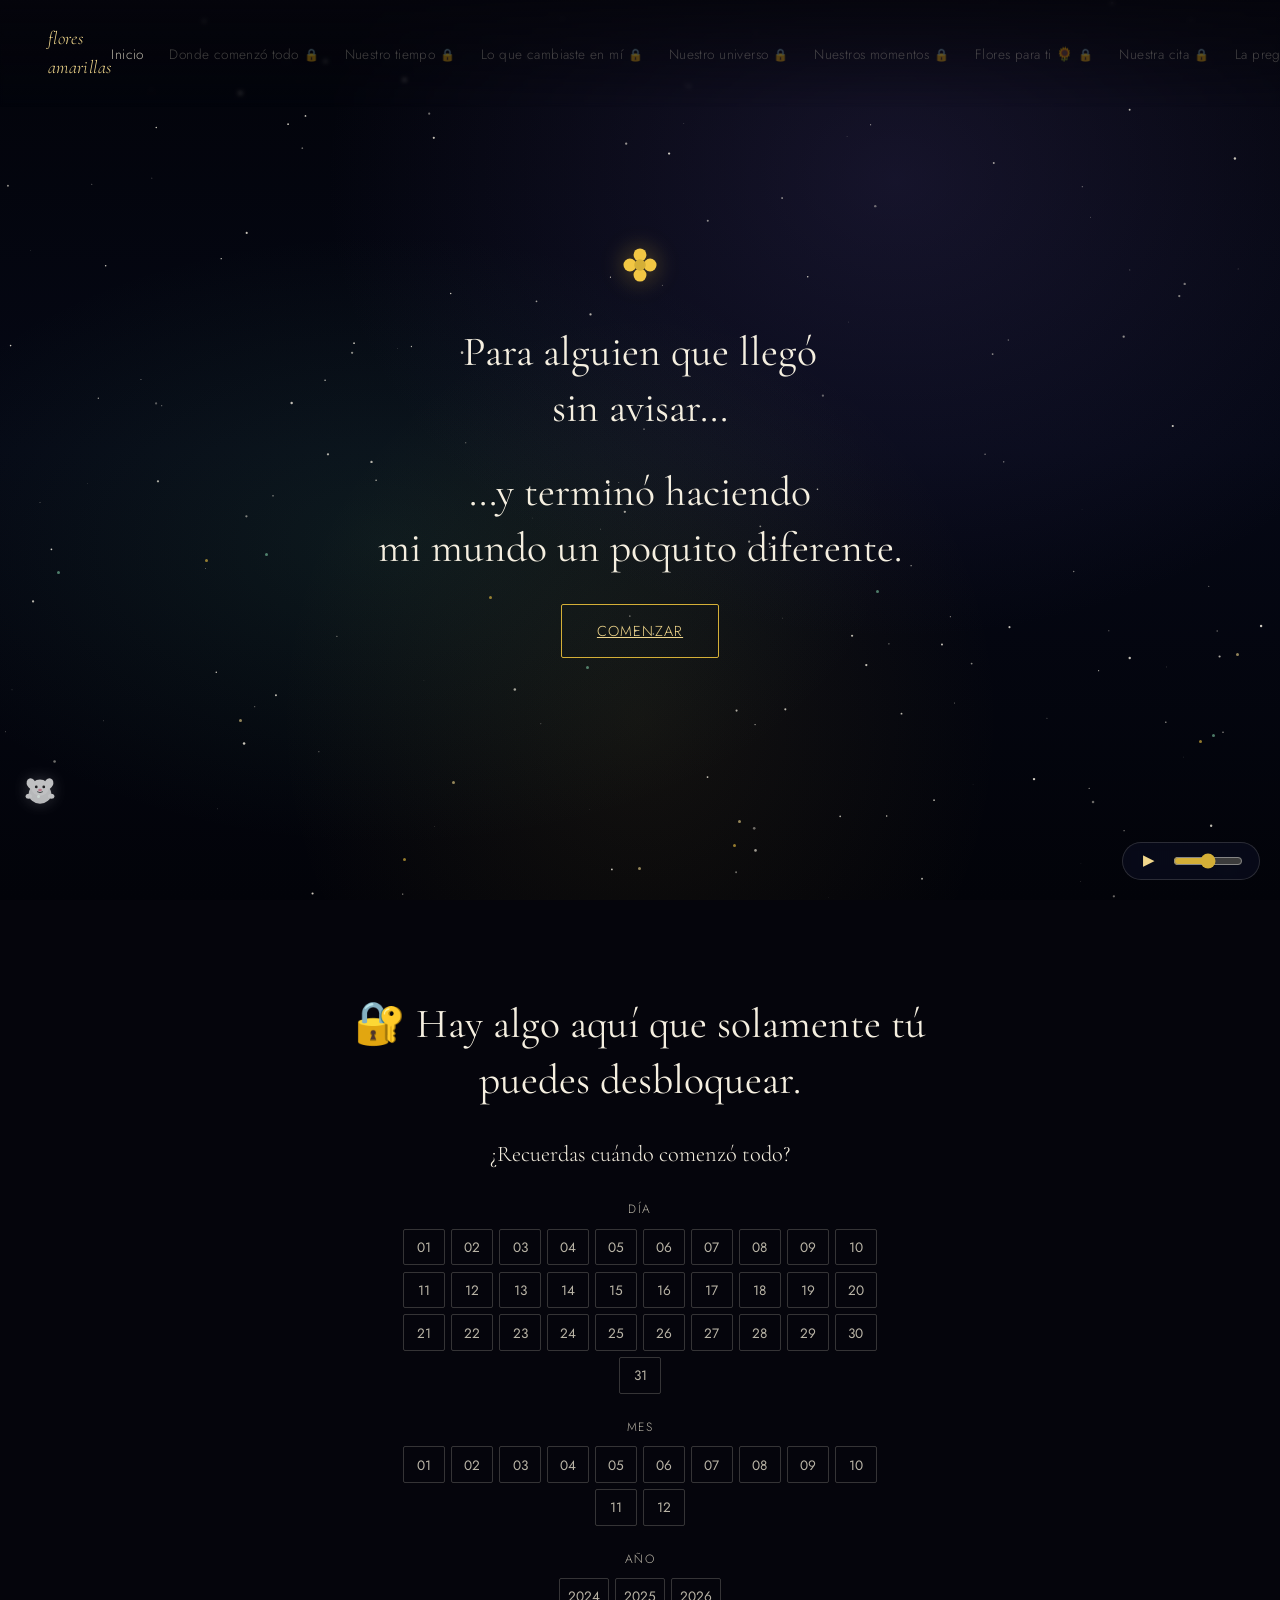
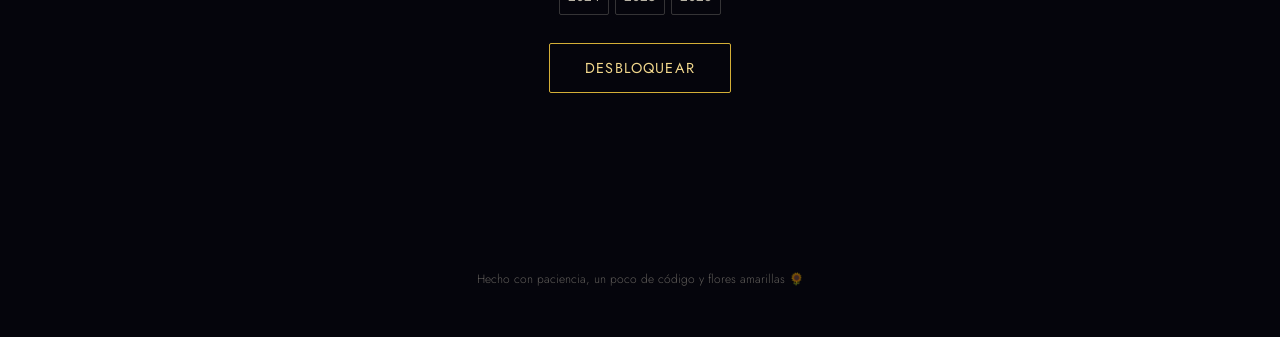
<file: index.html>
<!DOCTYPE html>
<html lang="es">
<head>
  <meta charset="UTF-8" />
  <meta name="viewport" content="width=device-width, initial-scale=1.0" />
  <title>Flores Amarillas</title>
  <meta name="description" content="Una pequeña historia, contada como un recorrido." />

  <!---->
  <link rel="stylesheet" href="css/style.css" />
  <link rel="stylesheet" href="css/galaxia.css" />
  <link rel="stylesheet" href="css/responsive.css" />
</head>
<body>

  <!-- Fondo  -->
  <div class="fondo-galaxia" aria-hidden="true"></div>
  <canvas class="lienzo-estrellas" aria-hidden="true"></canvas>

  <!-- MENÚ DE NAVEGACIÓN -->
  <nav class="nav" aria-label="Navegación principal">
    <a href="index.html" class="nav__marca">flores amarillas</a>

    <button class="nav__hamburguesa" aria-label="Abrir menú" aria-expanded="false">
      <span></span><span></span><span></span>
    </button>

    <ul class="nav__lista">
      <li><a href="index.html" class="nav__enlace">Inicio</a></li>
      <li><a href="paginas/comienzo.html" class="nav__enlace" data-requiere-desbloqueo>Donde comenzó todo</a></li>
      <li><a href="paginas/tiempo.html" class="nav__enlace" data-requiere-desbloqueo>Nuestro tiempo</a></li>
      <li><a href="paginas/cambios.html" class="nav__enlace" data-requiere-desbloqueo>Lo que cambiaste en mí</a></li>
      <li><a href="paginas/universo.html" class="nav__enlace" data-requiere-desbloqueo>Nuestro universo</a></li>
      <li><a href="paginas/momentos.html" class="nav__enlace" data-requiere-desbloqueo>Nuestros momentos</a></li>
      <li><a href="paginas/flores.html" class="nav__enlace" data-requiere-desbloqueo>Flores para ti 🌻</a></li>
      <li><a href="paginas/cita.html" class="nav__enlace" data-requiere-desbloqueo>Nuestra cita</a></li>
      <li><a href="paginas/pregunta.html" class="nav__enlace" data-requiere-desbloqueo>La pregunta ❤️</a></li>
    </ul>
  </nav>

  <!-- 1. INICIO — -->
  <section class="seccion hero">
    <div class="seccion__contenido">

      <!-- Flor amarilla -->
      <svg class="hero__flor con-brillo" viewBox="0 0 64 64" aria-hidden="true">
        <g fill="#f2c744">
          <circle cx="32" cy="18" r="9" />
          <circle cx="46" cy="32" r="9" />
          <circle cx="32" cy="46" r="9" />
          <circle cx="18" cy="32" r="9" />
        </g>
        <circle cx="32" cy="32" r="8" fill="#d4af37" />
      </svg>

      <p class="frase">Para alguien que llegó<br />sin avisar...</p>
      <p class="frase" style="transition-delay: 400ms;">...y terminó haciendo<br />mi mundo un poquito diferente.</p>

      <a href="#desbloqueo" class="boton">COMENZAR</a>
    </div>
  </section>

  <!-- 2. SISTEMA DE DESBLOQUEO -->
  <section class="seccion" id="desbloqueo">
    <div class="seccion__contenido">
      <p class="frase">🔐 Hay algo aquí que solamente tú puedes desbloquear.</p>
      <p class="desbloqueo__pregunta">¿Recuerdas cuándo comenzó todo?</p>

      <div class="selector-fecha">
        <div class="selector-fecha__grupo">
          <span class="selector-fecha__etiqueta">DÍA</span>
          <div class="selector-fecha__opciones" id="opciones-dia"></div>
        </div>

        <div class="selector-fecha__grupo">
          <span class="selector-fecha__etiqueta">MES</span>
          <div class="selector-fecha__opciones" id="opciones-mes"></div>
        </div>

        <div class="selector-fecha__grupo">
          <span class="selector-fecha__etiqueta">AÑO</span>
          <div class="selector-fecha__opciones" id="opciones-anio"></div>
        </div>
      </div>

      <button class="boton" id="boton-desbloquear">DESBLOQUEAR</button>
      <p class="desbloqueo__mensaje" id="mensaje-desbloqueo" role="status" aria-live="polite"></p>
    </div>
  </section>

  <!-- REPRODUCTOR DE MÚSICA -->
  
  <div class="cinnamoroll cinnamoroll--esquina" id="cinnamoroll-easter" title="¿Qué es esto?">
    <svg viewBox="0 0 64 64" width="40" height="40" aria-hidden="true">
      <ellipse cx="32" cy="38" rx="18" ry="16" fill="#f5f5f5"/>
      <ellipse cx="32" cy="28" rx="14" ry="13" fill="#ffffff"/>
      <ellipse cx="18" cy="22" rx="7" ry="9" fill="#ffffff" transform="rotate(-25 18 22)"/>
      <ellipse cx="46" cy="22" rx="7" ry="9" fill="#ffffff" transform="rotate(25 46 22)"/>
      <circle cx="26" cy="27" r="2.2" fill="#2a2a2a"/>
      <circle cx="38" cy="27" r="2.2" fill="#2a2a2a"/>
      <ellipse cx="32" cy="32" rx="3" ry="2.2" fill="#f4a0b5"/>
      <path d="M28 35 Q32 38 36 35" stroke="#2a2a2a" stroke-width="1.2" fill="none" stroke-linecap="round"/>
      <ellipse cx="14" cy="42" rx="5" ry="4" fill="#ffffff"/>
      <ellipse cx="50" cy="42" rx="5" ry="4" fill="#ffffff"/>
    </svg>
    <span class="cinnamoroll__burbuja">Aquí empieza nuestro pequeño universo ☁️</span>
  </div>

  <div class="reproductor">
    <audio id="audio-musica" src="audio/musica.mp3" loop preload="none"></audio>
    <button class="reproductor__boton" aria-label="Reproducir o pausar música">▶</button>
    <input class="reproductor__volumen" type="range" min="0" max="1" step="0.05" value="0.5" aria-label="Volumen" />
  </div>

  <footer class="pie">Hecho con paciencia, un poco de código y flores amarillas 🌻</footer>

  <!-- Scripts: main.js --> 
   
  <script src="js/main.js"></script>
  <script src="js/desbloqueo.js"></script>

  <script>
    document.addEventListener('DOMContentLoaded', () => {
      const c = document.querySelector('#cinnamoroll-easter');
      if (c) {
        c.addEventListener('click', () => {
          c.classList.add('es-hablando');
          setTimeout(() => c.classList.remove('es-hablando'), 3200);
        });
      }
    });
  </script>

</body>
</html>
</file>
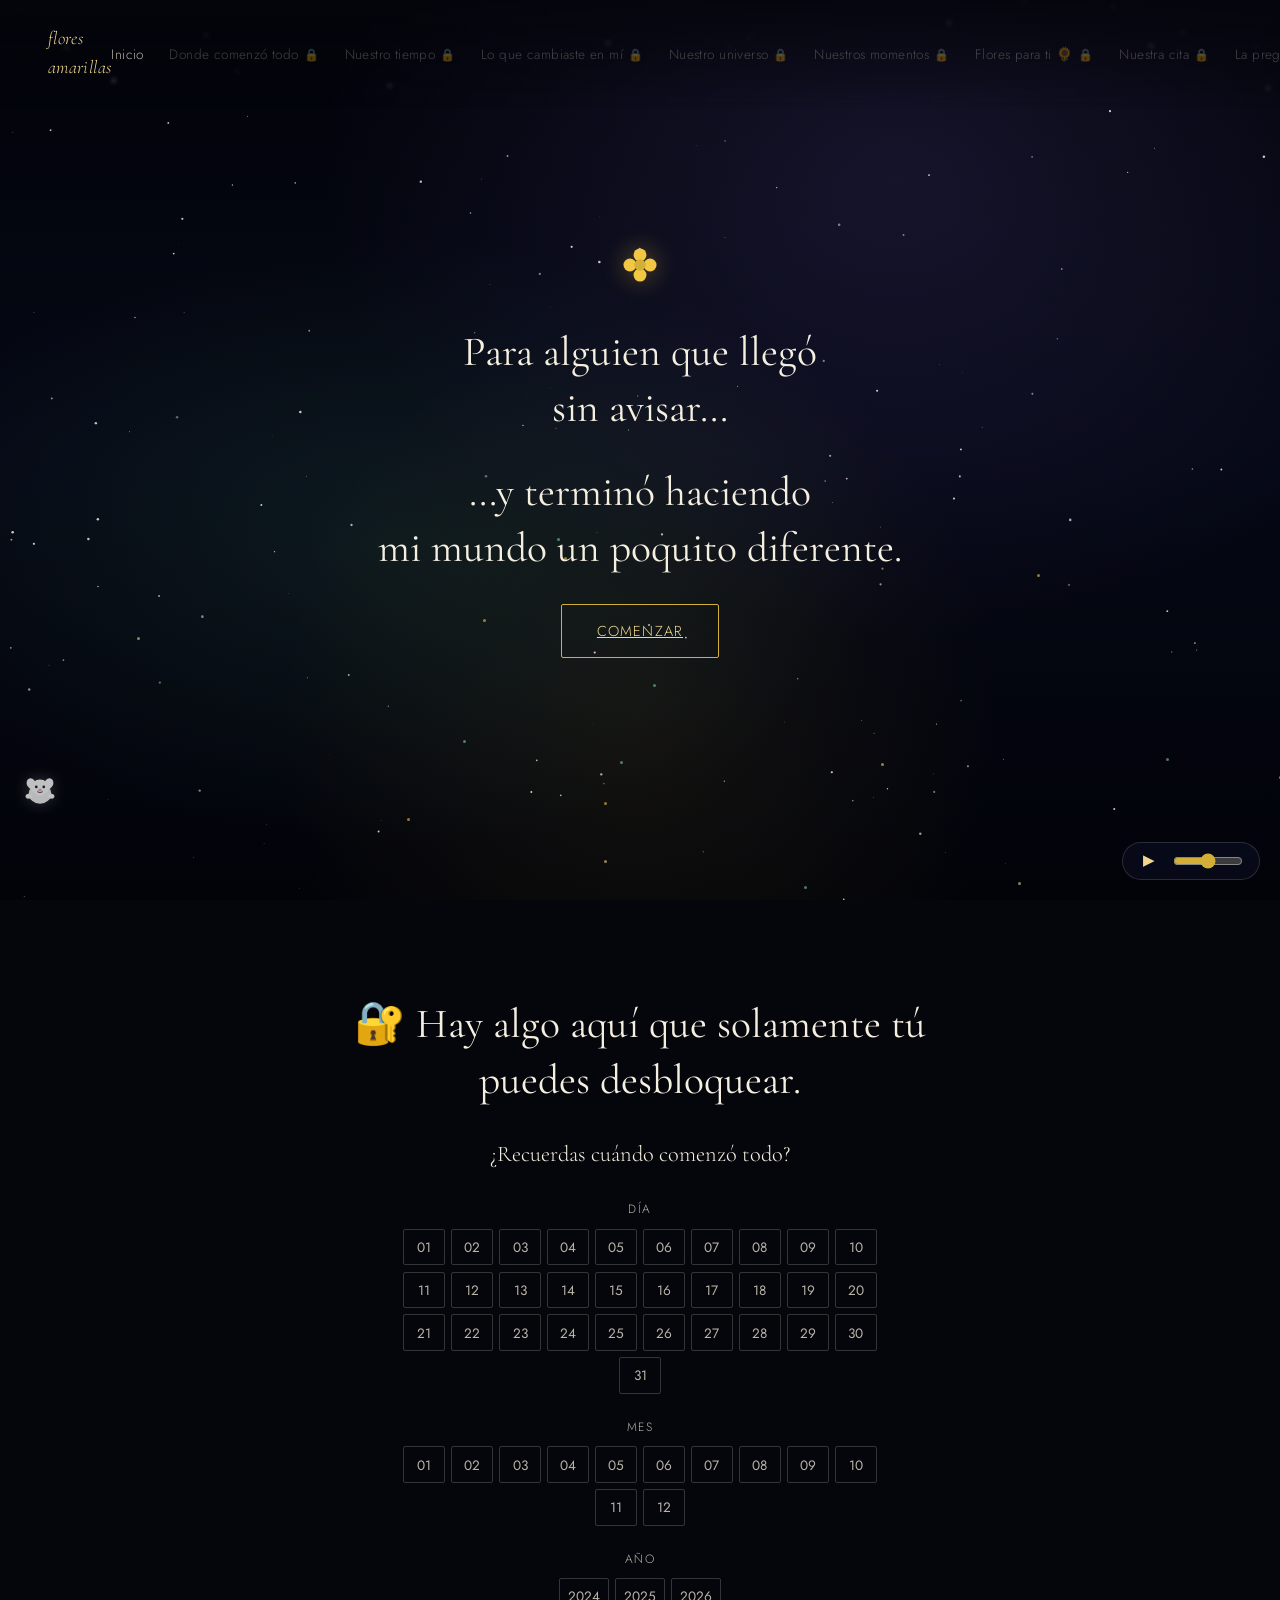
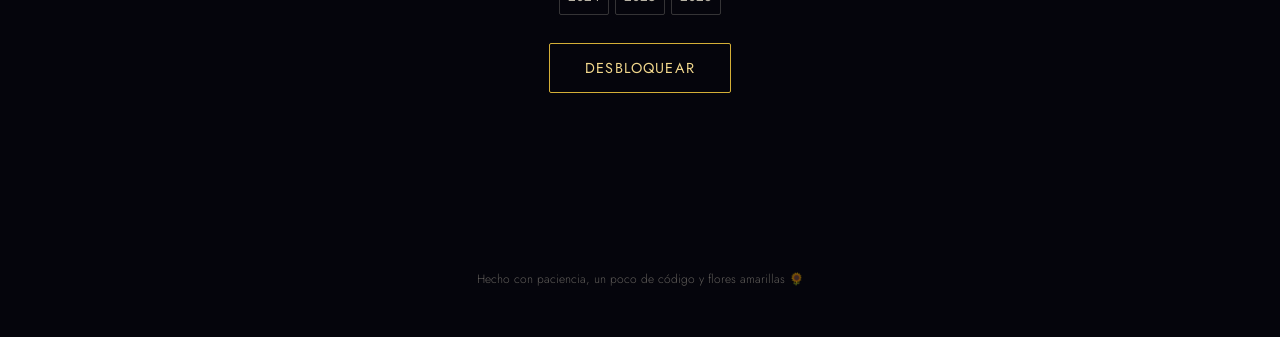
<file: paginas/cambios.html>
<!DOCTYPE html>
<html lang="es">
<head>
  <meta charset="UTF-8" />
  <meta name="viewport" content="width=device-width, initial-scale=1.0" />
  <title>Lo que cambiaste en mí — Flores Amarillas</title>

  <link rel="stylesheet" href="../css/style.css" />
  <link rel="stylesheet" href="../css/galaxia.css" />
  <link rel="stylesheet" href="../css/responsive.css" />
</head>
<body>

  <div class="fondo-galaxia" aria-hidden="true"></div>
  <canvas class="lienzo-estrellas" aria-hidden="true"></canvas>

  <nav class="nav" aria-label="Navegación principal">
    <a href="../index.html" class="nav__marca">flores amarillas</a>
    <button class="nav__hamburguesa" aria-label="Abrir menú" aria-expanded="false">
      <span></span><span></span><span></span>
    </button>
    <ul class="nav__lista">
      <li><a href="../index.html" class="nav__enlace">Inicio</a></li>
      <li><a href="comienzo.html" class="nav__enlace" data-requiere-desbloqueo>Donde comenzó todo</a></li>
      <li><a href="tiempo.html" class="nav__enlace" data-requiere-desbloqueo>Nuestro tiempo</a></li>
      <li><a href="cambios.html" class="nav__enlace" data-requiere-desbloqueo>Lo que cambiaste en mí</a></li>
      <li><a href="universo.html" class="nav__enlace" data-requiere-desbloqueo>Nuestro universo</a></li>
      <li><a href="momentos.html" class="nav__enlace" data-requiere-desbloqueo>Nuestros momentos</a></li>
      <li><a href="flores.html" class="nav__enlace" data-requiere-desbloqueo>Flores para ti 🌻</a></li>
      <li><a href="cita.html" class="nav__enlace" data-requiere-desbloqueo>Nuestra cita</a></li>
      <li><a href="pregunta.html" class="nav__enlace" data-requiere-desbloqueo>La pregunta ❤️</a></li>
    </ul>
  </nav>

  <section class="seccion" id="seccion-cambios">
    <div class="seccion__contenido">

      <div class="antes-despues" id="antes-despues">
        <span class="antes-despues__estrella" style="top: 15%; left: 20%;"></span>
        <span class="antes-despues__estrella" style="top: 30%; left: 70%;"></span>
        <span class="antes-despues__estrella" style="top: 55%; left: 40%;"></span>
        <span class="antes-despues__estrella" style="top: 70%; left: 15%;"></span>
        <span class="antes-despues__estrella" style="top: 20%; left: 85%;"></span>
        <span class="antes-despues__estrella" style="top: 45%; left: 10%;"></span>
        <span class="antes-despues__estrella" style="top: 80%; left: 60%;"></span>
        <span class="antes-despues__estrella" style="top: 10%; left: 50%;"></span>
        <span class="antes-despues__estrella" style="top: 65%; left: 85%;"></span>
        <span class="antes-despues__estrella" style="top: 35%; left: 30%;"></span>
        <span class="antes-despues__estrella" style="top: 85%; left: 35%;"></span>
        <span class="antes-despues__estrella" style="top: 25%; left: 55%;"></span>

        <p class="antes-despues__texto" id="texto-antes">ANTES DE CONOCERTE...</p>
        <p class="antes-despues__texto antes-despues__texto--despues" id="texto-despues">DESPUÉS DE TI...</p>
      </div>

      <!-- ✏️ EDITAR AQUÍ: las frases de esta sección -->
      <p class="frase-secuencial" id="frase-nota-1">No sé si tú lo has notado...</p>
      <p class="frase-secuencial" id="frase-nota-2">...pero desde que empezamos a hablar, descubrí una versión de mí que no solía mostrar.</p>
      <p class="frase-secuencial frase-secuencial--enfasis" id="frase-nota-3">Una parte de mí se volvió más romántica.</p>

      <canvas class="lienzo-corazon" id="lienzo-corazon" width="280" height="200" aria-hidden="true"></canvas>

      <a href="universo.html" class="boton boton--fantasma" id="enlace-continuar-cambios" style="opacity: 0; pointer-events: none; transition: opacity 900ms ease;">
        CONTINUAR
      </a>
    </div>
  </section>

    <div class="cinnamoroll cinnamoroll--esquina" id="cinnamoroll-easter" title="¿Qué es esto?">
    <svg viewBox="0 0 64 64" width="40" height="40" aria-hidden="true">
      <ellipse cx="32" cy="38" rx="18" ry="16" fill="#f5f5f5"/>
      <ellipse cx="32" cy="28" rx="14" ry="13" fill="#ffffff"/>
      <ellipse cx="18" cy="22" rx="7" ry="9" fill="#ffffff" transform="rotate(-25 18 22)"/>
      <ellipse cx="46" cy="22" rx="7" ry="9" fill="#ffffff" transform="rotate(25 46 22)"/>
      <circle cx="26" cy="27" r="2.2" fill="#2a2a2a"/>
      <circle cx="38" cy="27" r="2.2" fill="#2a2a2a"/>
      <ellipse cx="32" cy="32" rx="3" ry="2.2" fill="#f4a0b5"/>
      <path d="M28 35 Q32 38 36 35" stroke="#2a2a2a" stroke-width="1.2" fill="none" stroke-linecap="round"/>
      <ellipse cx="14" cy="42" rx="5" ry="4" fill="#ffffff"/>
      <ellipse cx="50" cy="42" rx="5" ry="4" fill="#ffffff"/>
    </svg>
    <span class="cinnamoroll__burbuja">Cambiaste mi forma de ver las cosas ☁️</span>
  </div>

  <div class="reproductor">
    <audio id="audio-musica" src="../audio/musica.mp3" loop preload="none"></audio>
    <button class="reproductor__boton" aria-label="Reproducir o pausar música">▶</button>
    <input class="reproductor__volumen" type="range" min="0" max="1" step="0.05" value="0.5" aria-label="Volumen" />
  </div>

  <footer class="pie">🌻</footer>

  <script src="../js/main.js"></script>

  <script>
    document.addEventListener('DOMContentLoaded', () => {
      const seccion = document.querySelector('#seccion-cambios');
      if (!seccion) return;

      let yaSeReprodujo = false;

      const observador = new IntersectionObserver(
        (entradas) => {
          entradas.forEach((entrada) => {
            if (entrada.isIntersecting && !yaSeReprodujo) {
              yaSeReprodujo = true;
              reproducirSecuencia();
              observador.unobserve(seccion);
            }
          });
        },
        { threshold: 0.4 }
      );

      observador.observe(seccion);

      function esperar(ms) {
        return new Promise((resolver) => setTimeout(resolver, ms));
      }

      async function reproducirSecuencia() {
        const caja = document.querySelector('#antes-despues');
        const textoAntes = document.querySelector('#texto-antes');
        const textoDespues = document.querySelector('#texto-despues');
        const frase1 = document.querySelector('#frase-nota-1');
        const frase2 = document.querySelector('#frase-nota-2');
        const frase3 = document.querySelector('#frase-nota-3');
        const lienzoCorazon = document.querySelector('#lienzo-corazon');
        const enlaceContinuar = document.querySelector('#enlace-continuar-cambios');

        textoAntes.classList.add('es-visible');
        await esperar(2600);

        textoAntes.classList.remove('es-visible');
        caja.classList.add('es-despues');
        await esperar(300);
        textoDespues.classList.add('es-visible');
        await esperar(2400);

        frase1.classList.add('es-visible');
        await esperar(1600);
        frase2.classList.add('es-visible');
        await esperar(2200);
        frase3.classList.add('es-visible');
        await esperar(1200);

        lienzoCorazon.classList.add('es-visible');
        dibujarCorazonDeParticulas(lienzoCorazon);
        await esperar(2200);

        enlaceContinuar.style.opacity = '1';
        enlaceContinuar.style.pointerEvents = 'auto';
      }

      function dibujarCorazonDeParticulas(lienzo) {
        const contexto = lienzo.getContext('2d');
        const ancho = lienzo.width;
        const alto = lienzo.height;
        const centroX = ancho / 2;
        const centroY = alto / 2 + 12;
        const escala = 6.5;
        const cantidadPuntos = 90;
        const prefiereMenosMovimiento = window.matchMedia('(prefers-reduced-motion: reduce)').matches;

        const particulas = [];
        for (let i = 0; i < cantidadPuntos; i++) {
          const t = (i / cantidadPuntos) * Math.PI * 2;
          const hx = 16 * Math.pow(Math.sin(t), 3);
          const hy = -(13 * Math.cos(t) - 5 * Math.cos(2 * t) - 2 * Math.cos(3 * t) - Math.cos(4 * t));

          particulas.push({
            x: Math.random() * ancho,
            y: Math.random() * alto,
            destinoX: centroX + hx * escala * 0.28,
            destinoY: centroY + hy * escala * 0.28,
            retraso: Math.random() * 500
          });
        }

        if (prefiereMenosMovimiento) {
          dibujarQuieto();
          return;
        }

        let inicio = null;
        const duracion = 1400;

        function animarFormacion(marcaTiempo) {
          if (!inicio) inicio = marcaTiempo;
          const transcurrido = marcaTiempo - inicio;
          contexto.clearRect(0, 0, ancho, alto);
          contexto.fillStyle = '#f2c744';

          let todasLlegaron = true;
          particulas.forEach((p) => {
            const progreso = Math.min(Math.max((transcurrido - p.retraso) / duracion, 0), 1);
            if (progreso < 1) todasLlegaron = false;
            const facilitado = 1 - Math.pow(1 - progreso, 3);
            const x = p.x + (p.destinoX - p.x) * facilitado;
            const y = p.y + (p.destinoY - p.y) * facilitado;

            contexto.globalAlpha = 0.4 + 0.6 * progreso;
            contexto.beginPath();
            contexto.arc(x, y, 2.2, 0, Math.PI * 2);
            contexto.fill();
          });
          contexto.globalAlpha = 1;

          if (!todasLlegaron) {
            requestAnimationFrame(animarFormacion);
          } else {
            requestAnimationFrame(animarTitileo);
          }
        }

        function animarTitileo(marcaTiempo) {
          contexto.clearRect(0, 0, ancho, alto);
          contexto.fillStyle = '#f2c744';
          particulas.forEach((p, indice) => {
            const parpadeo = 0.65 + 0.35 * Math.sin(marcaTiempo * 0.0015 + indice);
            contexto.globalAlpha = parpadeo;
            contexto.beginPath();
            contexto.arc(p.destinoX, p.destinoY, 2.2, 0, Math.PI * 2);
            contexto.fill();
          });
          contexto.globalAlpha = 1;
          requestAnimationFrame(animarTitileo);
        }

        function dibujarQuieto() {
          contexto.clearRect(0, 0, ancho, alto);
          contexto.fillStyle = '#f2c744';
          particulas.forEach((p) => {
            contexto.beginPath();
            contexto.arc(p.destinoX, p.destinoY, 2.2, 0, Math.PI * 2);
            contexto.fill();
          });
        }

        requestAnimationFrame(animarFormacion);
      }
    });
  </script>

  <script>
    document.addEventListener('DOMContentLoaded', () => {
      const c = document.querySelector('#cinnamoroll-easter');
      if (c) {
        c.addEventListener('click', () => {
          c.classList.add('es-hablando');
          setTimeout(() => c.classList.remove('es-hablando'), 3200);
        });
      }
    });
  </script>

</body>
</html>
</file>
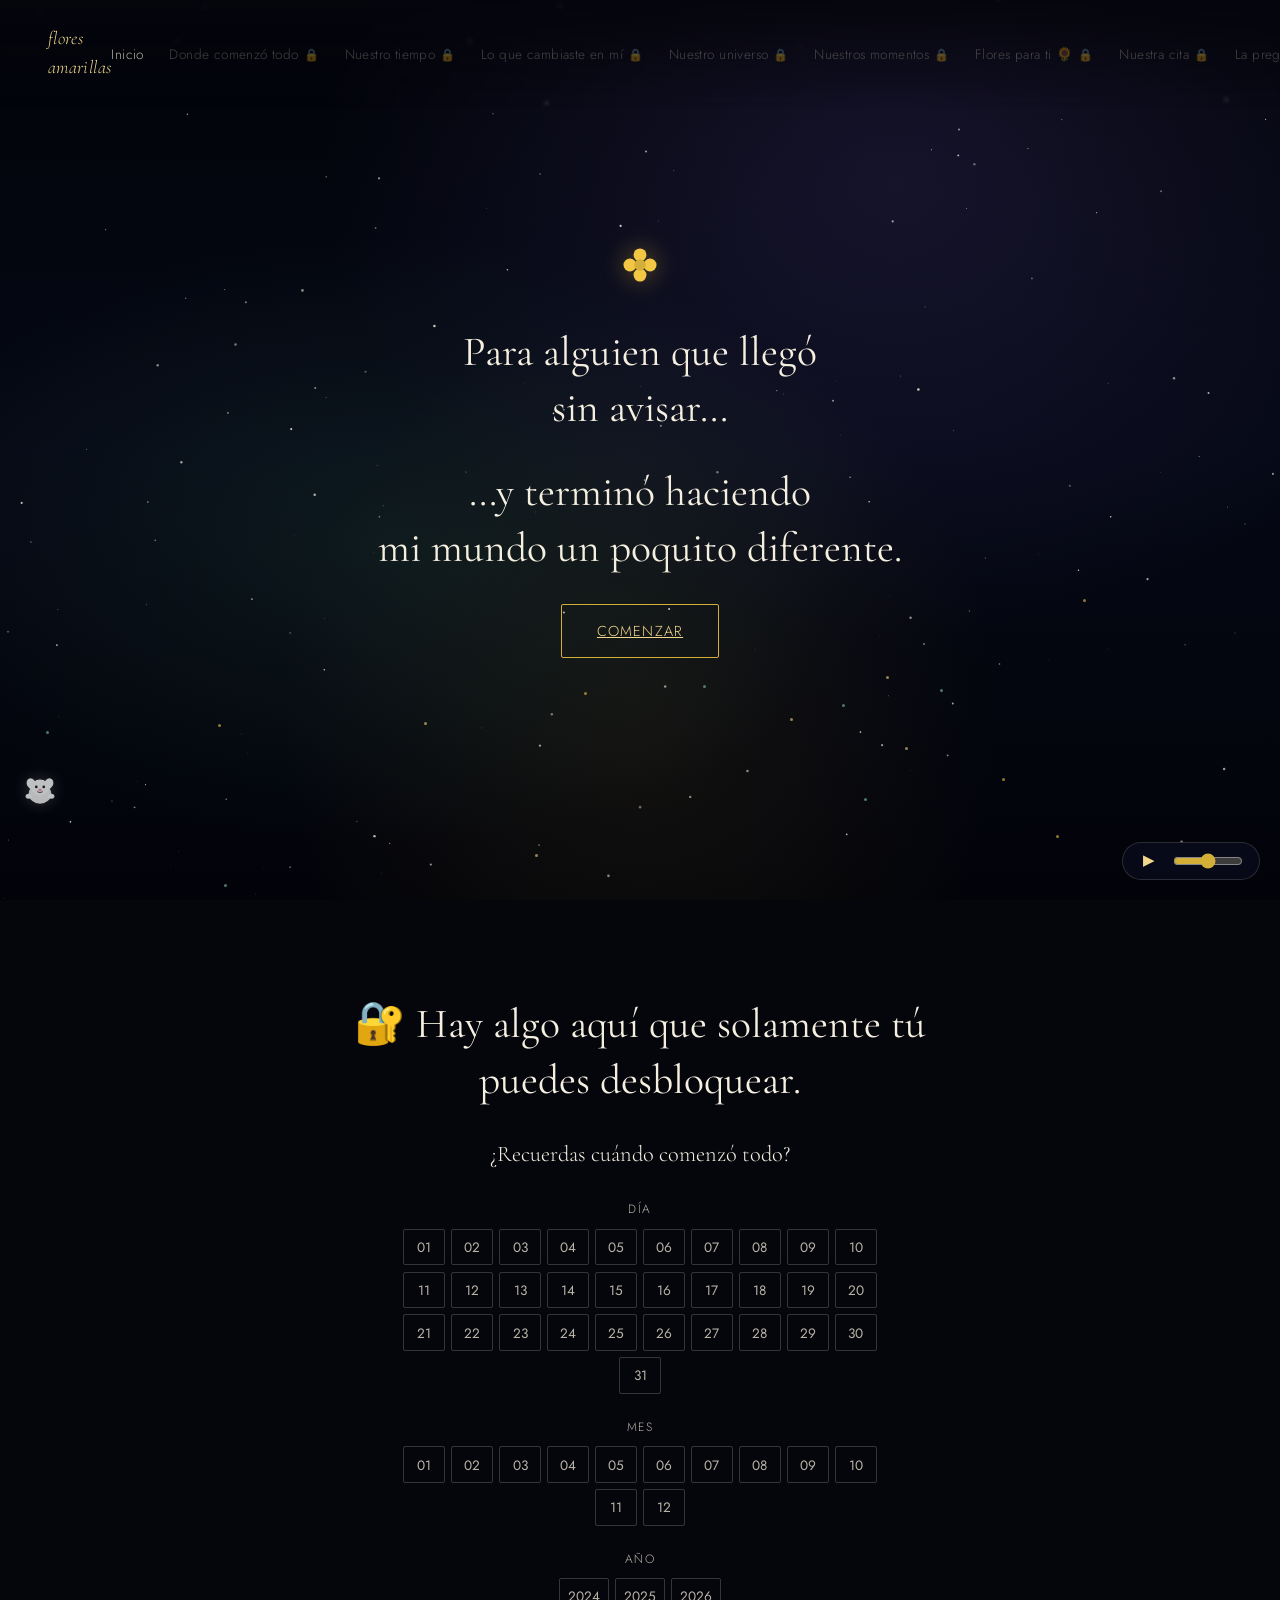
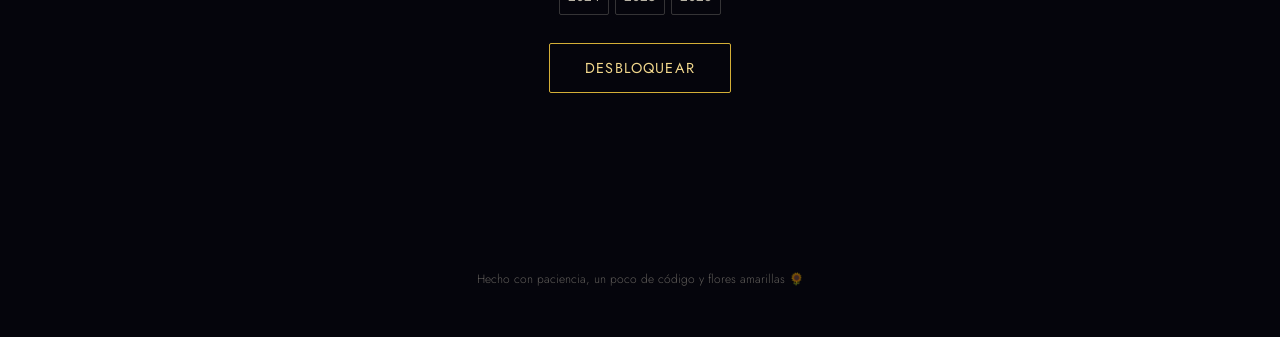
<file: paginas/cita.html>
<!DOCTYPE html>
<html lang="es">
<head>
  <meta charset="UTF-8" />
  <meta name="viewport" content="width=device-width, initial-scale=1.0" />
  <title>Nuestra cita — Flores Amarillas</title>

  <link rel="stylesheet" href="../css/style.css" />
  <link rel="stylesheet" href="../css/galaxia.css" />
  <link rel="stylesheet" href="../css/responsive.css" />
</head>
<body>

  <div class="fondo-galaxia" aria-hidden="true"></div>
  <canvas class="lienzo-estrellas" aria-hidden="true"></canvas>

  <nav class="nav" aria-label="Navegación principal">
    <a href="../index.html" class="nav__marca">flores amarillas</a>
    <button class="nav__hamburguesa" aria-label="Abrir menú" aria-expanded="false">
      <span></span><span></span><span></span>
    </button>
    <ul class="nav__lista">
      <li><a href="../index.html" class="nav__enlace">Inicio</a></li>
      <li><a href="comienzo.html" class="nav__enlace" data-requiere-desbloqueo>Donde comenzó todo</a></li>
      <li><a href="tiempo.html" class="nav__enlace" data-requiere-desbloqueo>Nuestro tiempo</a></li>
      <li><a href="cambios.html" class="nav__enlace" data-requiere-desbloqueo>Lo que cambiaste en mí</a></li>
      <li><a href="universo.html" class="nav__enlace" data-requiere-desbloqueo>Nuestro universo</a></li>
      <li><a href="momentos.html" class="nav__enlace" data-requiere-desbloqueo>Nuestros momentos</a></li>
      <li><a href="flores.html" class="nav__enlace" data-requiere-desbloqueo>Flores para ti 🌻</a></li>
      <li><a href="cita.html" class="nav__enlace" data-requiere-desbloqueo>Nuestra cita</a></li>
      <li><a href="pregunta.html" class="nav__enlace" data-requiere-desbloqueo>La pregunta ❤️</a></li>
    </ul>
  </nav>

  <section class="seccion">
    <div class="seccion__contenido">

      
      <p class="frase frase--pequena" style="opacity:0.7; margin-bottom:0.5rem;"></p>
      <p class="frase">Creo que todavía nos falta una historia fuera de esta pantalla.</p>
      <p class="frase frase--enfasis" style="transition-delay: 400ms;">¿Qué tal si tenemos una cita?</p>

      <div class="opciones-cita" id="opciones-cita">
        <button type="button" class="opcion-cita"><span class="opcion-cita__emoji">☕</span> Tomar un café</button>
        <button type="button" class="opcion-cita"><span class="opcion-cita__emoji">🍕</span> Comer algo</button>
        <button type="button" class="opcion-cita"><span class="opcion-cita__emoji">🎬</span> Ver una película</button>
        <button type="button" class="opcion-cita"><span class="opcion-cita__emoji">🌅</span> Ver el atardecer</button>
        <button type="button" class="opcion-cita"><span class="opcion-cita__emoji">🚶</span> Dar una vuelta</button>
        <button type="button" class="opcion-cita"><span class="opcion-cita__emoji">🌻</span> Algo que tú elijas</button>
      </div>

      <div class="tarjeta-cita" id="tarjeta-cita">
        <span class="tarjeta-cita__titulo">Nuestra posible cita</span>
        <span class="tarjeta-cita__plan" id="tarjeta-cita-plan"></span>
        <span class="tarjeta-cita__nota">Ahora solamente falta encontrar el día.</span>
        <button type="button" class="tarjeta-cita__cambiar" id="boton-cambiar-plan">elegir otra opción</button>
      </div>

      <a href="pregunta.html" class="boton boton--fantasma">CONTINUAR</a>
    </div>
  </section>

    <div class="cinnamoroll cinnamoroll--flor" id="cinnamoroll-easter" title="¿Qué es esto?">
    <svg viewBox="0 0 64 64" width="40" height="40" aria-hidden="true">
      <ellipse cx="32" cy="38" rx="18" ry="16" fill="#f5f5f5"/>
      <ellipse cx="32" cy="28" rx="14" ry="13" fill="#ffffff"/>
      <ellipse cx="18" cy="22" rx="7" ry="9" fill="#ffffff" transform="rotate(-25 18 22)"/>
      <ellipse cx="46" cy="22" rx="7" ry="9" fill="#ffffff" transform="rotate(25 46 22)"/>
      <circle cx="26" cy="27" r="2.2" fill="#2a2a2a"/>
      <circle cx="38" cy="27" r="2.2" fill="#2a2a2a"/>
      <ellipse cx="32" cy="32" rx="3" ry="2.2" fill="#f4a0b5"/>
      <path d="M28 35 Q32 38 36 35" stroke="#2a2a2a" stroke-width="1.2" fill="none" stroke-linecap="round"/>
      <ellipse cx="14" cy="42" rx="5" ry="4" fill="#ffffff"/>
      <ellipse cx="50" cy="42" rx="5" ry="4" fill="#ffffff"/>
    </svg>
    <span class="cinnamoroll__burbuja">Una cita suena a buen plan ☁️</span>
  </div>

  <div class="reproductor">
    <audio id="audio-musica" src="../audio/musica.mp3" loop preload="none"></audio>
    <button class="reproductor__boton" aria-label="Reproducir o pausar música">▶</button>
    <input class="reproductor__volumen" type="range" min="0" max="1" step="0.05" value="0.5" aria-label="Volumen" />
  </div>

  <footer class="pie">🌻</footer>

  <script src="../js/main.js"></script>
  <script src="../js/cita.js"></script>

  <script>
    document.addEventListener('DOMContentLoaded', () => {
      const c = document.querySelector('#cinnamoroll-easter');
      if (c) {
        c.addEventListener('click', () => {
          c.classList.add('es-hablando');
          setTimeout(() => c.classList.remove('es-hablando'), 3200);
        });
      }
    });
  </script>

</body>
</html>
</file>
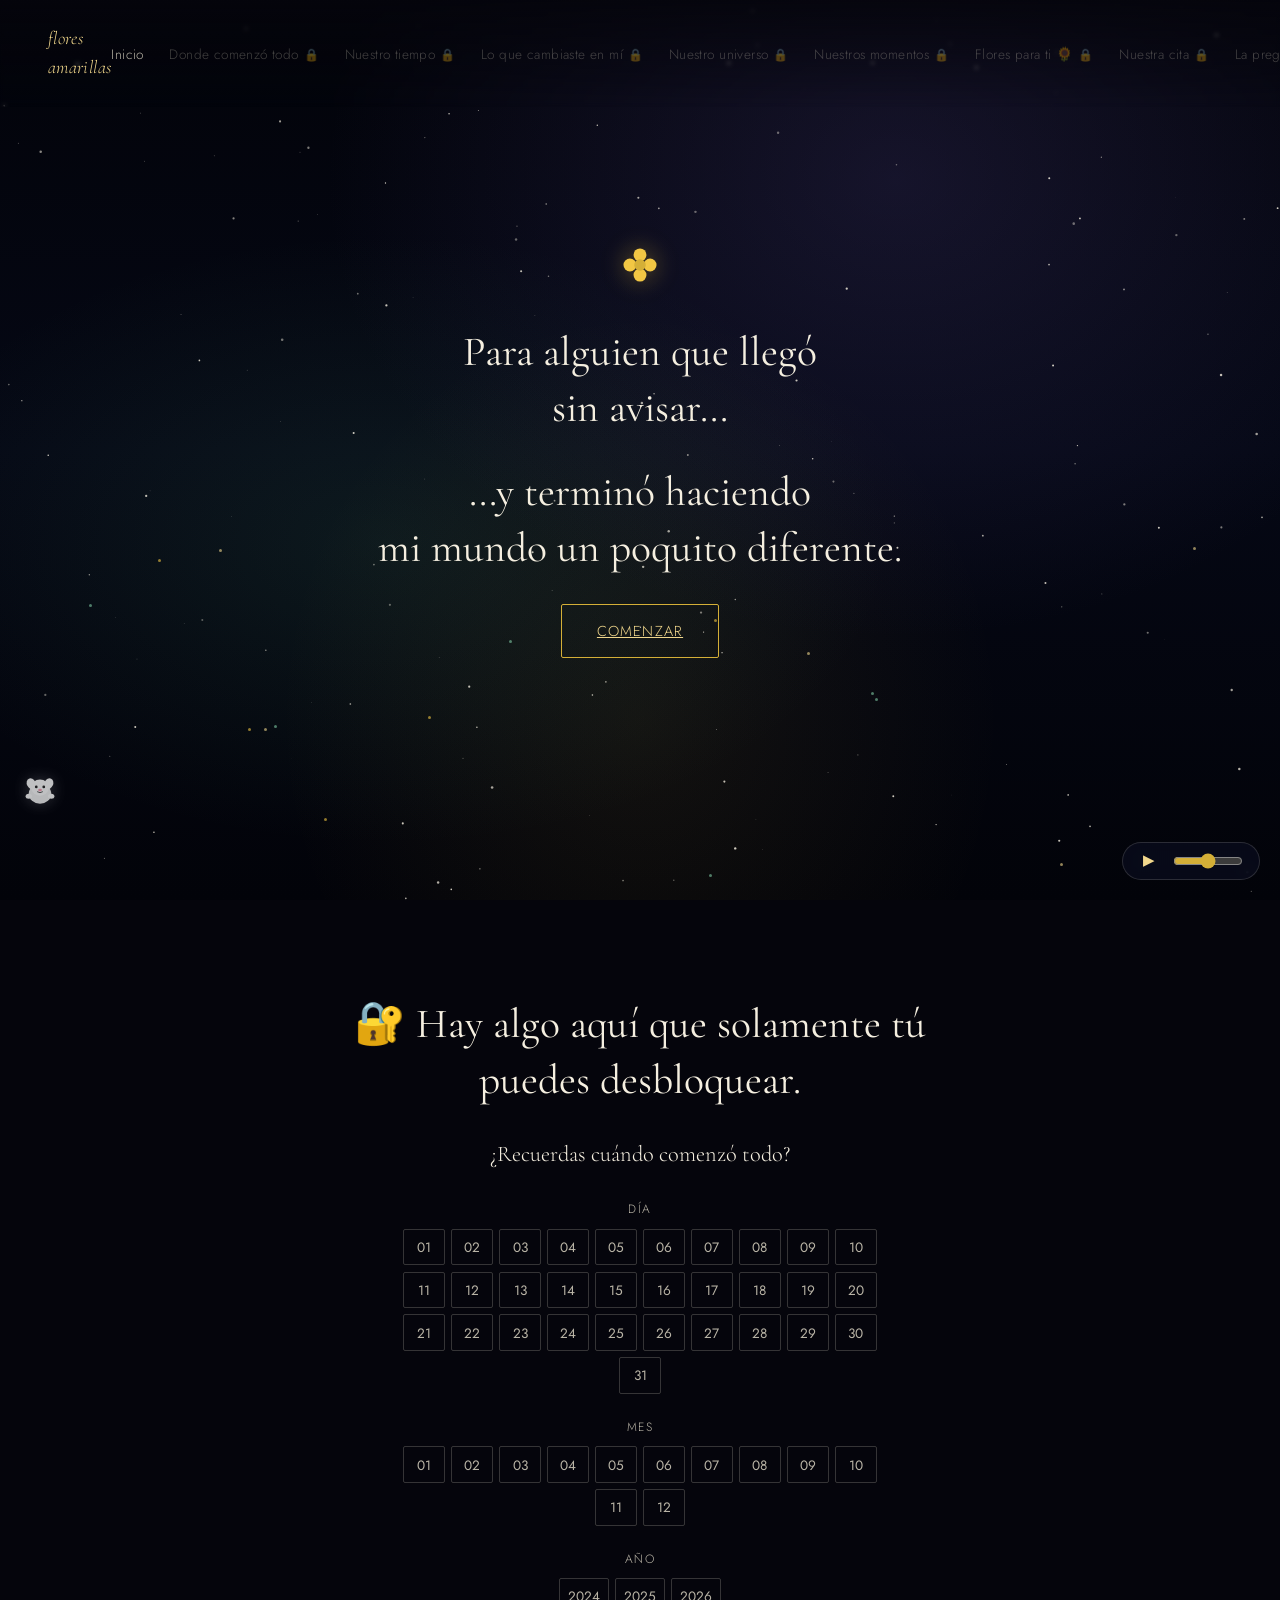
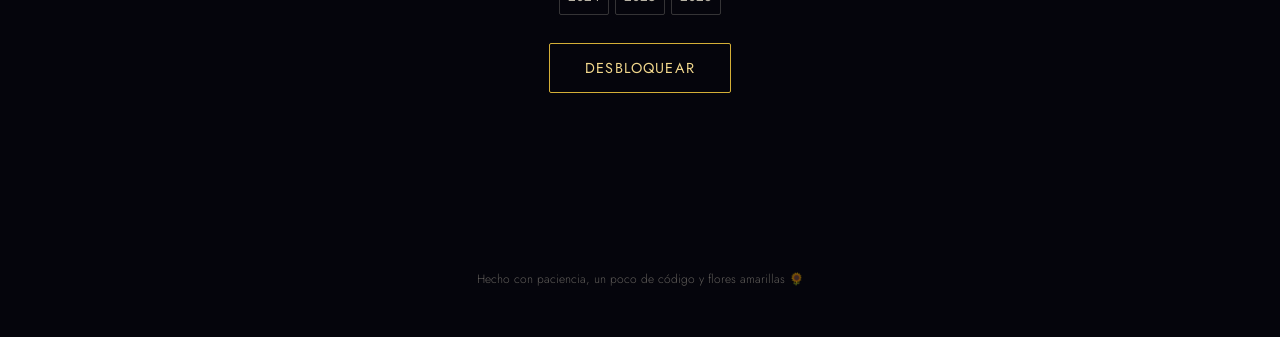
<file: paginas/comienzo.html>
<!DOCTYPE html>
<html lang="es">
<head>
  <meta charset="UTF-8" />
  <meta name="viewport" content="width=device-width, initial-scale=1.0" />
  <title>Donde comenzó todo — Flores Amarillas</title>

  <link rel="stylesheet" href="../css/style.css" />
  <link rel="stylesheet" href="../css/galaxia.css" />
  <link rel="stylesheet" href="../css/responsive.css" />
</head>
<body>

  <div class="fondo-galaxia" aria-hidden="true"></div>
  <canvas class="lienzo-estrellas" aria-hidden="true"></canvas>

  <nav class="nav" aria-label="Navegación principal">
    <a href="../index.html" class="nav__marca">flores amarillas</a>
    <button class="nav__hamburguesa" aria-label="Abrir menú" aria-expanded="false">
      <span></span><span></span><span></span>
    </button>
    <ul class="nav__lista">
      <li><a href="../index.html" class="nav__enlace">Inicio</a></li>
      <li><a href="comienzo.html" class="nav__enlace" data-requiere-desbloqueo>Donde comenzó todo</a></li>
      <li><a href="tiempo.html" class="nav__enlace" data-requiere-desbloqueo>Nuestro tiempo</a></li>
      <li><a href="cambios.html" class="nav__enlace" data-requiere-desbloqueo>Lo que cambiaste en mí</a></li>
      <li><a href="universo.html" class="nav__enlace" data-requiere-desbloqueo>Nuestro universo</a></li>
      <li><a href="momentos.html" class="nav__enlace" data-requiere-desbloqueo>Nuestros momentos</a></li>
      <li><a href="flores.html" class="nav__enlace" data-requiere-desbloqueo>Flores para ti 🌻</a></li>
      <li><a href="cita.html" class="nav__enlace" data-requiere-desbloqueo>Nuestra cita</a></li>
      <li><a href="pregunta.html" class="nav__enlace" data-requiere-desbloqueo>La pregunta ❤️</a></li>
    </ul>
  </nav>

  <section class="seccion" id="momento-fecha">
    <div class="seccion__contenido" style="text-align:center; align-items:center;">
      <div class="fecha-destacada frase" style="text-align:center;">
        <span class="fecha-destacada__dia">10 DE AGOSTO DE 2026</span>
        <span class="fecha-destacada__hora">9:02 PM</span>
      </div>

      <p class="frase" style="transition-delay: 500ms; text-align:center; max-width:28ch;">
        Quizás para el mundo solamente fue un mensaje más o quizá solo fueron las 9:02 de una noche cualquiera.....
      </p>
      <p class="frase" style="transition-delay: 1000ms; text-align:center; max-width:28ch;">
        ...pero para mí terminó siendo el comienzo de algo especial.
      </p>

      <div class="noche-estrellada" id="noche-9-02" style="margin:1.75rem auto 0; width:100%; max-width:360px; height:110px;">
        <div class="noche-estrellada__cielo" id="cielo-estrellas"></div>
      </div>
    </div>
  </section>

  <section class="seccion" id="momento-estrella">
    <div class="seccion__contenido">
      <svg class="estrella-ilustracion" id="estrella" viewBox="0 0 64 64" aria-hidden="true">
        <path
          fill="#f2c744"
          d="M32 2 L37 27 L62 32 L37 37 L32 62 L27 37 L2 32 L27 27 Z"
        />
      </svg>

    
      <p class="frase-escrita" id="frase-final" aria-live="polite"></p>
      <span class="frase-final-texto" hidden>
        Desde ese primer mensaje, empezaste a hacer que una parte
        de mí se volviera un poquito más romántica.
      </span>

      <a href="tiempo.html" class="boton boton--fantasma" id="enlace-continuar" style="opacity: 0; pointer-events: none; transition: opacity 900ms ease;">
        CONTINUAR
      </a>
    </div>
  </section>

  <div class="reproductor">
    <audio id="audio-musica" src="../audio/musica.mp3" loop preload="none"></audio>
    <button class="reproductor__boton" aria-label="Reproducir o pausar música">▶</button>
    <input class="reproductor__volumen" type="range" min="0" max="1" step="0.05" value="0.5" aria-label="Volumen" />
  </div>

  <footer class="pie">🌻</footer>

  <script src="../js/main.js"></script>

 
  <script>
    document.addEventListener('DOMContentLoaded', () => {
     
      const cielo = document.querySelector('#cielo-estrellas');
      if (cielo) {
        setTimeout(() => {
          for (let i = 0; i < 28; i++) {
            const e = document.createElement('span');
            e.className = 'noche-estrellada__estrella-nueva';
            e.style.left = Math.random() * 100 + '%';
            e.style.top = Math.random() * 100 + '%';
            e.style.animationDelay = (i * 0.12) + 's';
            e.style.width = (1.5 + Math.random() * 2.5) + 'px';
            e.style.height = e.style.width;
            cielo.appendChild(e);
          }
        }, 1800);
      }

      const seccionEstrella = document.querySelector('#momento-estrella');
      const estrella = document.querySelector('#estrella');
      const fraseFinal = document.querySelector('#frase-final');
      const textoFraseFinal = document.querySelector('.frase-final-texto').textContent.trim();
      const enlaceContinuar = document.querySelector('#enlace-continuar');

      if (!seccionEstrella || !estrella || !fraseFinal) return;

      let yaSeReprodujo = false;

      const observador = new IntersectionObserver(
        (entradas) => {
          entradas.forEach((entrada) => {
            if (entrada.isIntersecting && !yaSeReprodujo) {
              yaSeReprodujo = true;
              reproducirSecuencia();
              observador.unobserve(seccionEstrella);
            }
          });
        },
        { threshold: 0.5 }
      );

      observador.observe(seccionEstrella);

      async function reproducirSecuencia() {
        estrella.classList.add('es-encendida');
        await esperar(1200);
        await window.FloresAmarillas.escribirTexto(fraseFinal, textoFraseFinal, 40);
        await esperar(400);
        enlaceContinuar.style.opacity = '1';
        enlaceContinuar.style.pointerEvents = 'auto';
      }

      function esperar(ms) {
        return new Promise((resolver) => setTimeout(resolver, ms));
      }
    });
  </script>
</body>
</html>
</file>
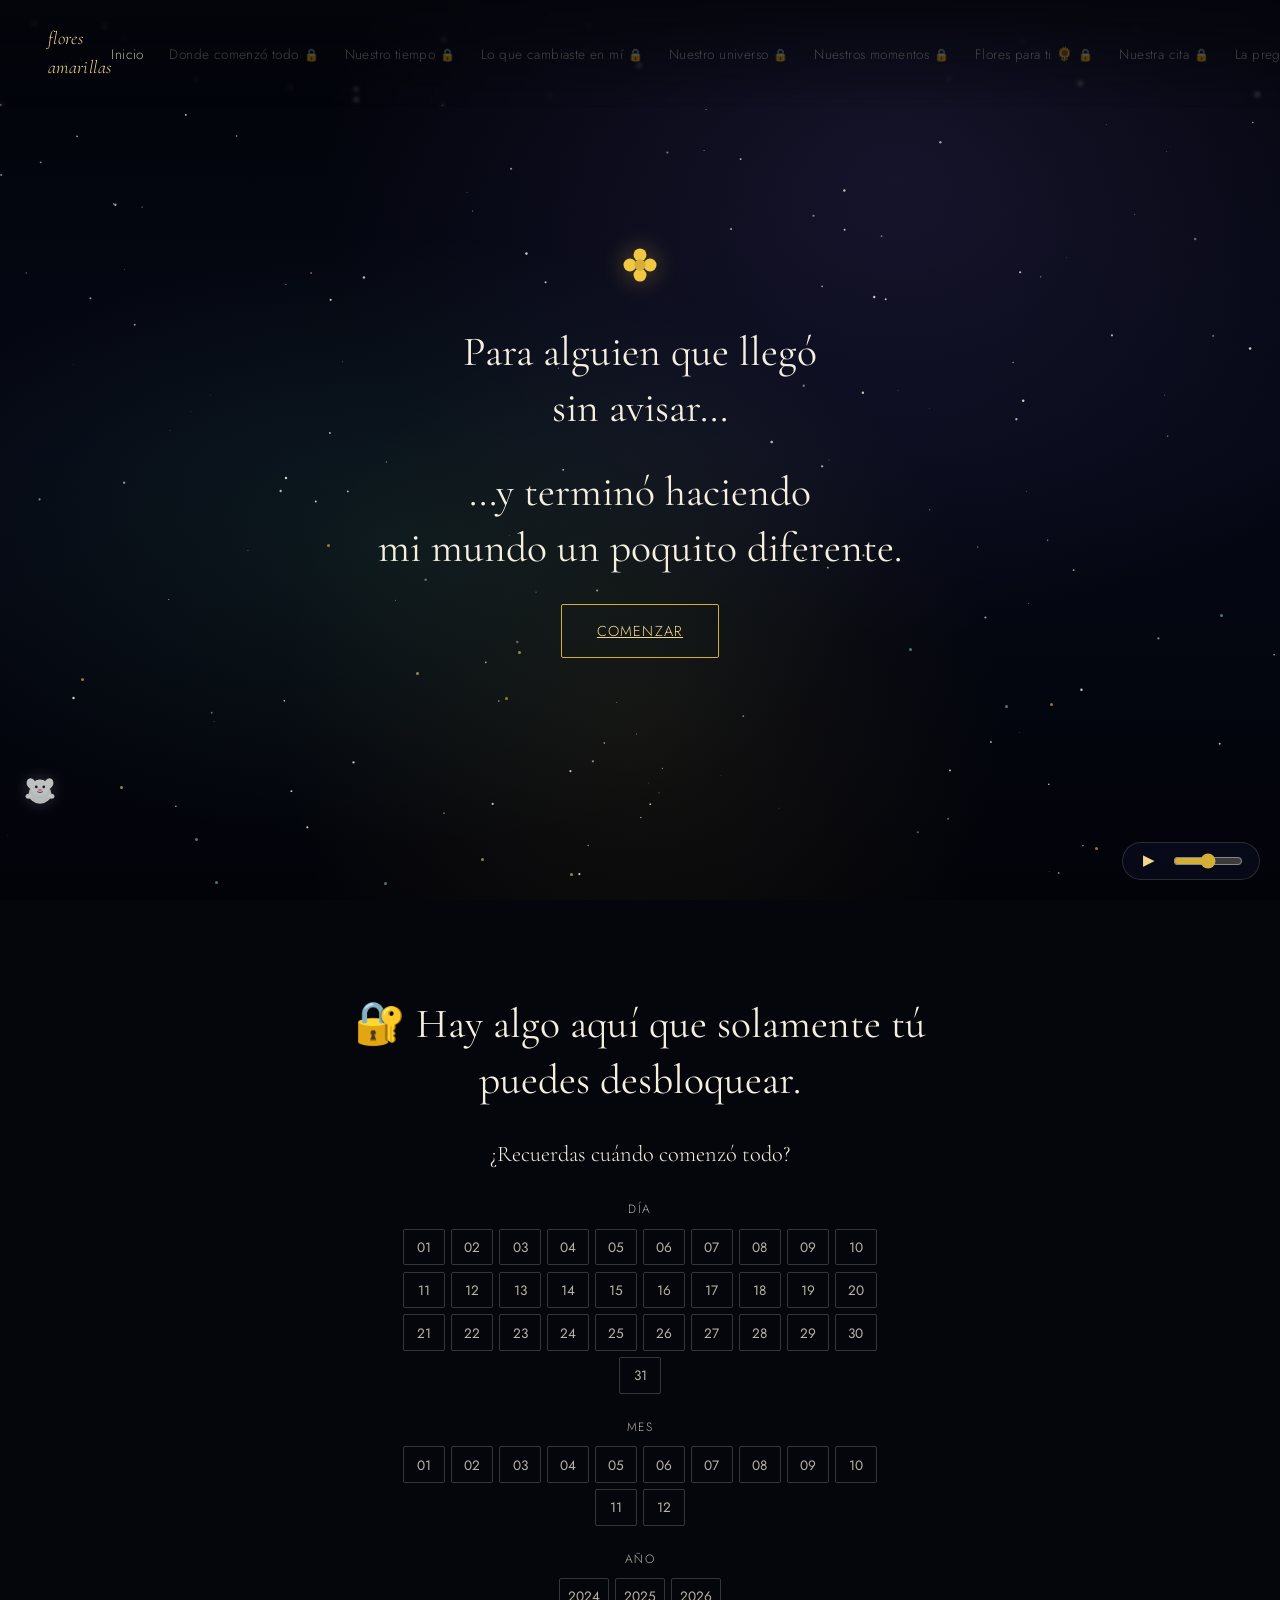
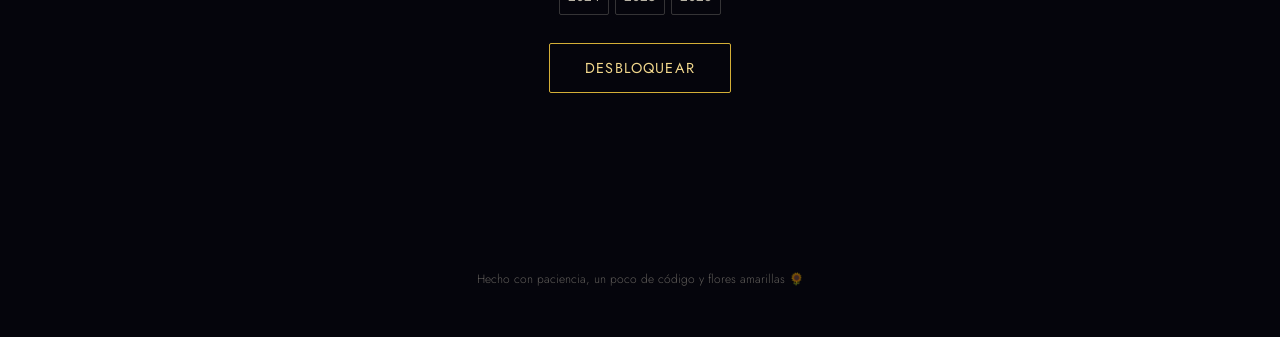
<file: paginas/flores.html>
<!DOCTYPE html>
<html lang="es">
<head>
  <meta charset="UTF-8" />
  <meta name="viewport" content="width=device-width, initial-scale=1.0" />
  <title>Flores para ti — Flores Amarillas</title>

  <link rel="stylesheet" href="../css/style.css" />
  <link rel="stylesheet" href="../css/galaxia.css" />
  <link rel="stylesheet" href="../css/flores.css" />
  <link rel="stylesheet" href="../css/responsive.css" />
</head>
<body>

  <div class="fondo-galaxia" aria-hidden="true"></div>
  <canvas class="lienzo-estrellas" aria-hidden="true"></canvas>

  <!-- Corazones flotantes (estilo imagen) -->
  <div class="decorado-corazones" aria-hidden="true" id="corazones-flotantes"></div>

  <nav class="nav" aria-label="Navegación principal">
    <a href="../index.html" class="nav__marca">flores amarillas</a>
    <button class="nav__hamburguesa" aria-label="Abrir menú" aria-expanded="false">
      <span></span><span></span><span></span>
    </button>
    <ul class="nav__lista">
      <li><a href="../index.html" class="nav__enlace">Inicio</a></li>
      <li><a href="comienzo.html" class="nav__enlace" data-requiere-desbloqueo>Donde comenzó todo</a></li>
      <li><a href="tiempo.html" class="nav__enlace" data-requiere-desbloqueo>Nuestro tiempo</a></li>
      <li><a href="cambios.html" class="nav__enlace" data-requiere-desbloqueo>Lo que cambiaste en mí</a></li>
      <li><a href="universo.html" class="nav__enlace" data-requiere-desbloqueo>Nuestro universo</a></li>
      <li><a href="momentos.html" class="nav__enlace" data-requiere-desbloqueo>Nuestros momentos</a></li>
      <li><a href="flores.html" class="nav__enlace" data-requiere-desbloqueo>Flores para ti 🌻</a></li>
      <li><a href="cita.html" class="nav__enlace" data-requiere-desbloqueo>Nuestra cita</a></li>
      <li><a href="pregunta.html" class="nav__enlace" data-requiere-desbloqueo>La pregunta ❤️</a></li>
    </ul>
  </nav>

  <section class="seccion">
    <div class="seccion__contenido">

      <!-- ===== FASE 1: CRECIMIENTO ===== -->
      <div id="fase-crecimiento">
        <p class="frase" id="crecimiento-frase-1">Algunas cosas comienzan siendo pequeñas...</p>
        <p class="frase" id="crecimiento-frase-2" style="transition-delay:300ms;">...y terminan creciendo más de lo que imaginábamos.</p>

        <div class="crecimiento" id="crecimiento">
          <div class="crecimiento__raiz"></div>
          <div class="crecimiento__semilla"></div>
          <div class="crecimiento__tallo"></div>
          <div class="crecimiento__hoja crecimiento__hoja--izq"></div>
          <div class="crecimiento__hoja crecimiento__hoja--der"></div>
          <svg class="crecimiento__flor" viewBox="0 0 64 64" aria-hidden="true">
            <g fill="#f2c744">
              <circle cx="32" cy="16" r="10" />
              <circle cx="48" cy="32" r="10" />
              <circle cx="32" cy="48" r="10" />
              <circle cx="16" cy="32" r="10" />
              <circle cx="42" cy="20" r="8" />
              <circle cx="42" cy="44" r="8" />
              <circle cx="22" cy="20" r="8" />
              <circle cx="22" cy="44" r="8" />
            </g>
            <circle cx="32" cy="32" r="9" fill="#e8b923" />
            <circle cx="32" cy="32" r="5" fill="#c49a1a" />
          </svg>
        </div>

        <p class="frase frase--enfasis" id="crecimiento-frase-3" style="opacity:0;">Esta flor es para ti. 🌻</p>
      </div>

      <!-- ===== FASE 2: RAMO ===== -->
      <div id="fase-ramo" style="opacity:0; pointer-events:none; transition: opacity 900ms ease;">
        <p class="frase frase--pequena" id="frase-ramo-intro">Y ahora... un ramo, hecho aquí, para ti.</p>
        <p class="frase frase--pequena" style="font-size:0.85rem; opacity:0.7; margin-top:-0.5rem;">Toca cada flor para descubrir por qué está aquí 💛</p>

        <svg class="ramo" id="ramo" viewBox="0 0 320 360" aria-label="Ramo de flores amarillas">
          <!-- Hojas base -->
          <g class="ramo__hojas" aria-hidden="true">
            <path d="M160,330 C110,310 80,300 60,340 C100,330 130,325 160,330 Z" />
            <path d="M160,330 C210,310 240,300 260,340 C220,330 190,325 160,330 Z" />
            <path d="M160,330 C130,300 100,290 90,320 C120,315 145,318 160,330 Z" />
            <path d="M160,330 C190,300 220,290 230,320 C200,315 175,318 160,330 Z" />
          </g>
          <!-- Listón -->
          <g class="ramo__liston" aria-hidden="true">
            <path d="M160,318 L135,345 L160,332 L160,318 Z" />
            <path d="M160,318 L185,345 L160,332 L160,318 Z" />
            <circle cx="160" cy="328" r="5" />
          </g>
          <g id="capa-tallos"></g>
          <g id="capa-flores"></g>
        </svg>

        <button class="boton" id="boton-plantar">PLANTAR UNA FLOR</button>
        <p class="ramo__contador" id="ramo-contador"></p>

        <div class="ramo__mensaje-final" id="ramo-mensaje-final">
          <p class="frase-secuencial es-visible">
            No puedo entregarte este ramo desde una pantalla...
          </p>
          <p class="frase-secuencial frase-secuencial--enfasis es-visible">
            ...pero sí puedo dejarte estas flores hasta que pueda darte unas de verdad. 🌻
          </p>
          <p class="frase-secuencial es-visible" style="transition-delay: 300ms;">
            Medio mundo se regala flores amarillas como símbolo de cariño y nuevos comienzos. 
            Este ramo es mi versión adelantada de esa tradición, hechas solo para ti
          </p>
          <a href="cita.html" class="boton boton--fantasma">CONTINUAR</a>
        </div>
      </div>

    </div>
  </section>

  <!-- Modal de información de cada flor -->
  <div class="modal" id="modal-flor" role="dialog" aria-modal="true" aria-labelledby="modal-flor-titulo">
    <div class="modal__tarjeta">
      <button class="modal__cerrar" aria-label="Cerrar">✕</button>
      <div class="modal__icono">🌻</div>
      <h3 class="modal__titulo" id="modal-flor-titulo"></h3>
      <p class="modal__detalle" id="modal-flor-detalle"></p>
    </div>
  </div>

  <!-- Cinnamoroll -->
  <div class="cinnamoroll cinnamoroll--flor" id="cinnamoroll-easter" title="¿Qué es esto?">
    <svg viewBox="0 0 64 64" width="40" height="40" aria-hidden="true">
      <ellipse cx="32" cy="38" rx="18" ry="16" fill="#f5f5f5"/>
      <ellipse cx="32" cy="28" rx="14" ry="13" fill="#ffffff"/>
      <ellipse cx="18" cy="22" rx="7" ry="9" fill="#ffffff" transform="rotate(-25 18 22)"/>
      <ellipse cx="46" cy="22" rx="7" ry="9" fill="#ffffff" transform="rotate(25 46 22)"/>
      <circle cx="26" cy="27" r="2.2" fill="#2a2a2a"/>
      <circle cx="38" cy="27" r="2.2" fill="#2a2a2a"/>
      <ellipse cx="32" cy="32" rx="3" ry="2.2" fill="#f4a0b5"/>
      <path d="M28 35 Q32 38 36 35" stroke="#2a2a2a" stroke-width="1.2" fill="none" stroke-linecap="round"/>
      <ellipse cx="14" cy="42" rx="5" ry="4" fill="#ffffff"/>
      <ellipse cx="50" cy="42" rx="5" ry="4" fill="#ffffff"/>
    </svg>
    <span class="cinnamoroll__burbuja">Las flores también guardan secretos ☁️</span>
  </div>

  <div class="reproductor">
    <audio id="audio-musica" src="../audio/musica.mp3" loop preload="none"></audio>
    <button class="reproductor__boton" aria-label="Reproducir o pausar música">▶</button>
    <input class="reproductor__volumen" type="range" min="0" max="1" step="0.05" value="0.5" aria-label="Volumen" />
  </div>

  <footer class="pie">🌻</footer>

  <script src="../js/main.js"></script>
  <script src="../js/flores.js"></script>
  <script>
    document.addEventListener('DOMContentLoaded', () => {
      const c = document.querySelector('#cinnamoroll-easter');
      if (c) {
        c.addEventListener('click', () => {
          c.classList.add('es-hablando');
          setTimeout(() => c.classList.remove('es-hablando'), 3200);
        });
      }
      // Corazones flotantes estilo imagen
      const cont = document.querySelector('#corazones-flotantes');
      if (cont) {
        for (let i = 0; i < 10; i++) {
          const s = document.createElement('span');
          s.className = 'corazon-flotante';
          s.style.cssText = `top:${8+Math.random()*75}%;left:${5+Math.random()*90}%;animation-duration:${5+Math.random()*5}s;animation-delay:${Math.random()*3}s;`;
          s.innerHTML = `<span class="corazon-flotante__icono ${i%3===0?'corazon-flotante__icono--tenue':''}"><svg viewBox="0 0 24 24"><path d="M12 21s-7-4.35-9.5-8.5C.5 8.5 3 5 6.5 5c1.8 0 3.3 1 4 2.4C11.2 6 12.7 5 14.5 5 18 5 20.5 8.5 18.5 12.5 16 16.65 12 21 12 21z"/></svg></span>`;
          cont.appendChild(s);
        }
      }
    });
  </script>
</body>
</html>
</file>
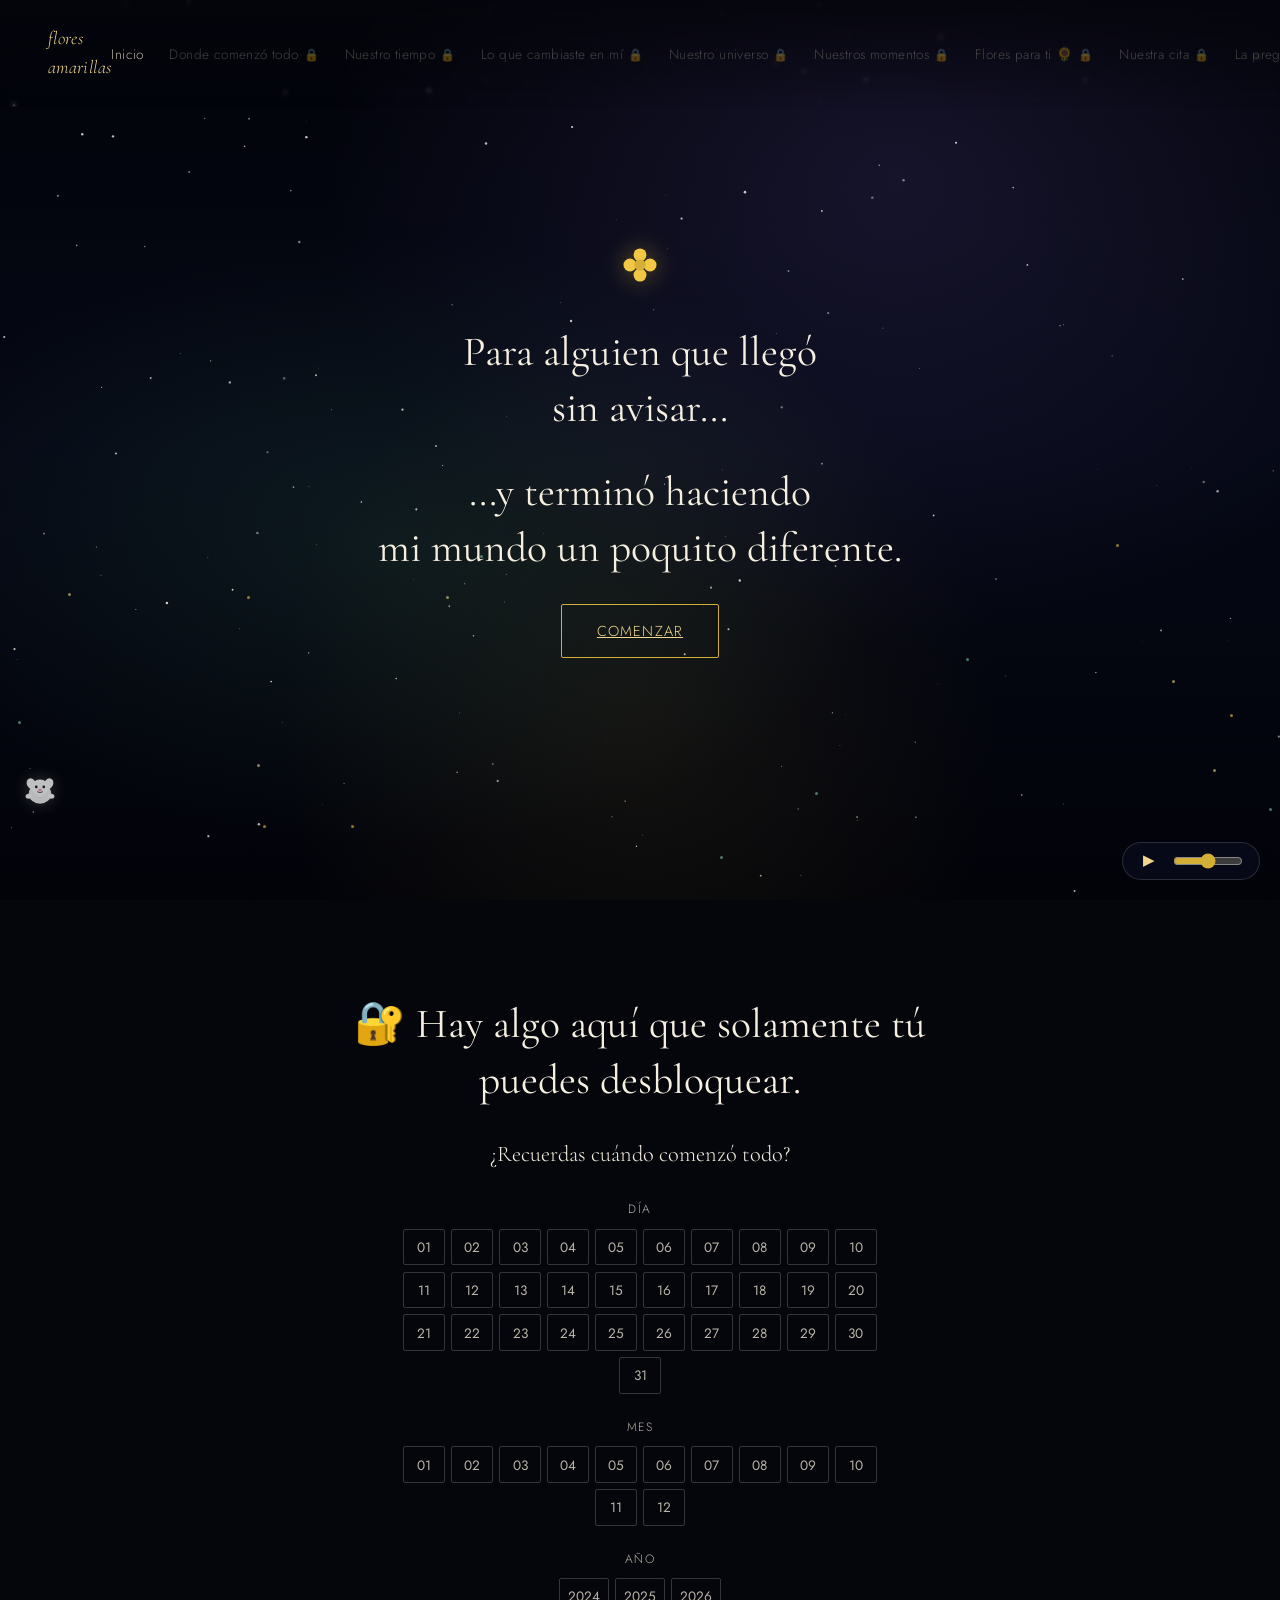
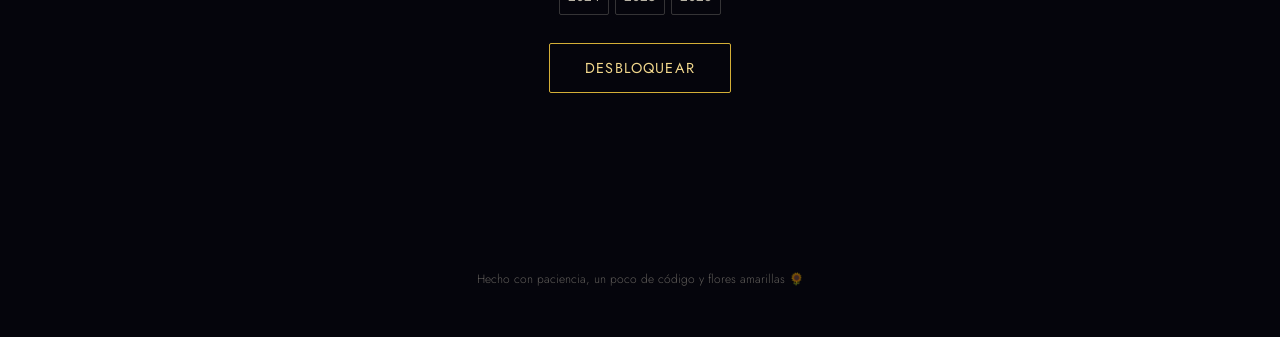
<file: paginas/momentos.html>
<!DOCTYPE html>
<html lang="es">
<head>
  <meta charset="UTF-8" />
  <meta name="viewport" content="width=device-width, initial-scale=1.0" />
  <title>Nuestros momentos — Flores Amarillas</title>

  <link rel="stylesheet" href="../css/style.css" />
  <link rel="stylesheet" href="../css/galaxia.css" />
  <link rel="stylesheet" href="../css/timeline.css" />
  <link rel="stylesheet" href="../css/responsive.css" />
</head>
<body>

  <div class="fondo-galaxia" aria-hidden="true"></div>
  <canvas class="lienzo-estrellas" aria-hidden="true"></canvas>

  <nav class="nav" aria-label="Navegación principal">
    <a href="../index.html" class="nav__marca">flores amarillas</a>
    <button class="nav__hamburguesa" aria-label="Abrir menú" aria-expanded="false">
      <span></span><span></span><span></span>
    </button>
    <ul class="nav__lista">
      <li><a href="../index.html" class="nav__enlace">Inicio</a></li>
      <li><a href="comienzo.html" class="nav__enlace" data-requiere-desbloqueo>Donde comenzó todo</a></li>
      <li><a href="tiempo.html" class="nav__enlace" data-requiere-desbloqueo>Nuestro tiempo</a></li>
      <li><a href="cambios.html" class="nav__enlace" data-requiere-desbloqueo>Lo que cambiaste en mí</a></li>
      <li><a href="universo.html" class="nav__enlace" data-requiere-desbloqueo>Nuestro universo</a></li>
      <li><a href="momentos.html" class="nav__enlace" data-requiere-desbloqueo>Nuestros momentos</a></li>
      <li><a href="flores.html" class="nav__enlace" data-requiere-desbloqueo>Flores para ti 🌻</a></li>
      <li><a href="cita.html" class="nav__enlace" data-requiere-desbloqueo>Nuestra cita</a></li>
      <li><a href="pregunta.html" class="nav__enlace" data-requiere-desbloqueo>La pregunta ❤️</a></li>
    </ul>
  </nav>

  <section class="seccion">
    <div class="seccion__contenido">

      <p class="frase frase--pequena es-visible">Nuestros momentos, hasta ahora.</p>

      <div class="timeline" id="timeline"></div>

      <a href="flores.html" class="boton boton--fantasma">CONTINUAR</a>
    </div>
  </section>

  <div class="modal" id="modal-momento" role="dialog" aria-modal="true" aria-labelledby="modal-titulo">
    <div class="modal__tarjeta">
      <button class="modal__cerrar" aria-label="Cerrar">✕</button>
      <span class="modal__fecha" id="modal-fecha"></span>
      <h3 class="modal__titulo" id="modal-titulo"></h3>
      <p class="modal__detalle" id="modal-detalle"></p>
    </div>
  </div>

  
  <div class="cinnamoroll cinnamoroll--flotante" id="cinnamoroll-easter" title="¿Qué es esto?">
    <svg viewBox="0 0 64 64" width="40" height="40" aria-hidden="true">
      <ellipse cx="32" cy="38" rx="18" ry="16" fill="#f5f5f5"/>
      <ellipse cx="32" cy="28" rx="14" ry="13" fill="#ffffff"/>
      <ellipse cx="18" cy="22" rx="7" ry="9" fill="#ffffff" transform="rotate(-25 18 22)"/>
      <ellipse cx="46" cy="22" rx="7" ry="9" fill="#ffffff" transform="rotate(25 46 22)"/>
      <circle cx="26" cy="27" r="2.2" fill="#2a2a2a"/>
      <circle cx="38" cy="27" r="2.2" fill="#2a2a2a"/>
      <ellipse cx="32" cy="32" rx="3" ry="2.2" fill="#f4a0b5"/>
      <path d="M28 35 Q32 38 36 35" stroke="#2a2a2a" stroke-width="1.2" fill="none" stroke-linecap="round"/>
      <ellipse cx="14" cy="42" rx="5" ry="4" fill="#ffffff"/>
      <ellipse cx="50" cy="42" rx="5" ry="4" fill="#ffffff"/>
    </svg>
    <span class="cinnamoroll__burbuja">Guardé este momento solo para ti ☁️</span>
  </div>

  <div class="reproductor">
    <audio id="audio-musica" src="../audio/musica.mp3" loop preload="none"></audio>
    <button class="reproductor__boton" aria-label="Reproducir o pausar música">▶</button>
    <input class="reproductor__volumen" type="range" min="0" max="1" step="0.05" value="0.5" aria-label="Volumen" />
  </div>

  <footer class="pie">🌻</footer>

  <script src="../js/main.js"></script>
  <script src="../js/momentos.js"></script>

  <script>
    document.addEventListener('DOMContentLoaded', () => {
      const c = document.querySelector('#cinnamoroll-easter');
      if (c) {
        c.addEventListener('click', () => {
          c.classList.add('es-hablando');
          setTimeout(() => c.classList.remove('es-hablando'), 3200);
        });
      }
    });
  </script>

</body>
</html>
</file>
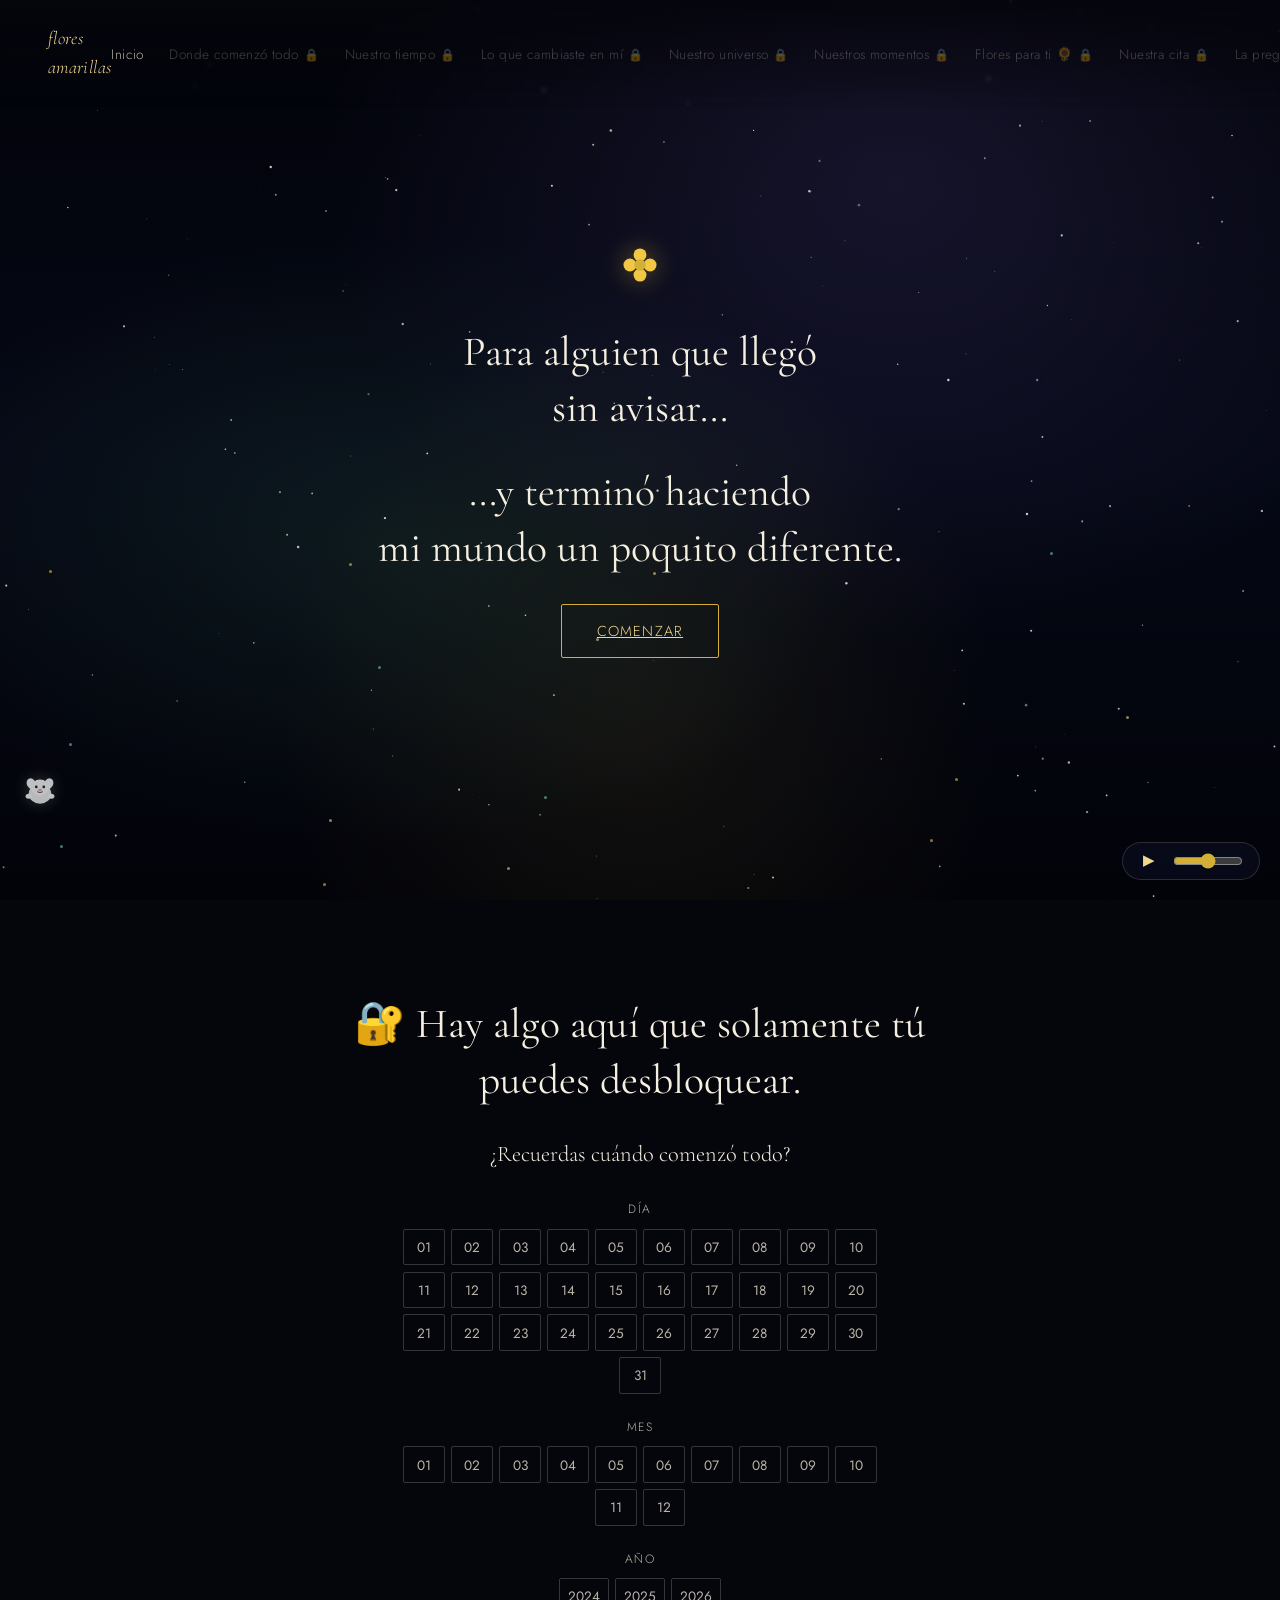
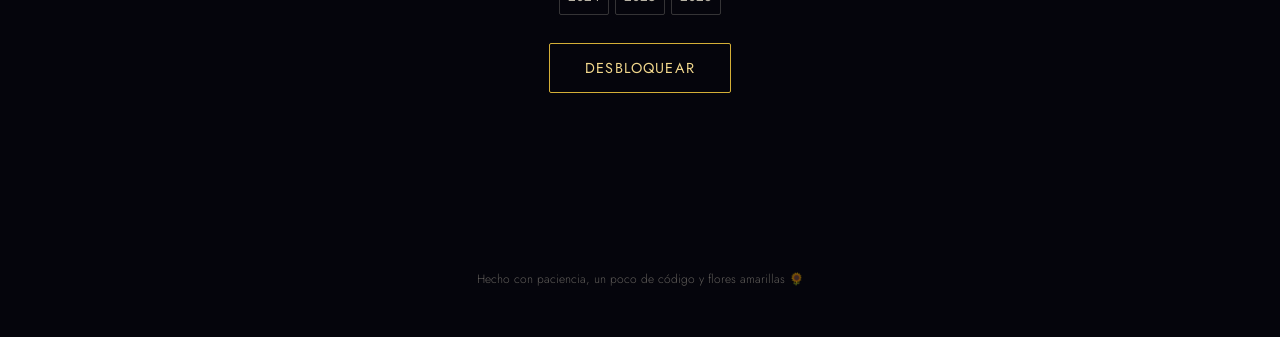
<file: paginas/pregunta.html>
<!DOCTYPE html>
<html lang="es">
<head>
  <meta charset="UTF-8" />
  <meta name="viewport" content="width=device-width, initial-scale=1.0" />
  <title>Lo que siento — Flores Amarillas</title>

  <link rel="stylesheet" href="../css/style.css" />
  <link rel="stylesheet" href="../css/galaxia.css" />
  <link rel="stylesheet" href="../css/responsive.css" />
</head>
<body class="pregunta-intima">

  <div class="fondo-galaxia" aria-hidden="true"></div>
  <canvas class="lienzo-estrellas" aria-hidden="true"></canvas>
  <div class="celebracion-si" id="celebracion" aria-hidden="true"></div>

  <nav class="nav" aria-label="Navegación principal">
    <a href="../index.html" class="nav__marca">flores amarillas</a>
    <button class="nav__hamburguesa" aria-label="Abrir menú" aria-expanded="false">
      <span></span><span></span><span></span>
    </button>
    <ul class="nav__lista">
      <li><a href="../index.html" class="nav__enlace">Inicio</a></li>
      <li><a href="comienzo.html" class="nav__enlace" data-requiere-desbloqueo>Donde comenzó todo</a></li>
      <li><a href="tiempo.html" class="nav__enlace" data-requiere-desbloqueo>Nuestro tiempo</a></li>
      <li><a href="cambios.html" class="nav__enlace" data-requiere-desbloqueo>Lo que cambiaste en mí</a></li>
      <li><a href="universo.html" class="nav__enlace" data-requiere-desbloqueo>Nuestro universo</a></li>
      <li><a href="momentos.html" class="nav__enlace" data-requiere-desbloqueo>Nuestros momentos</a></li>
      <li><a href="flores.html" class="nav__enlace" data-requiere-desbloqueo>Flores para ti 🌻</a></li>
      <li><a href="cita.html" class="nav__enlace" data-requiere-desbloqueo>Nuestra cita</a></li>
      <li><a href="pregunta.html" class="nav__enlace" data-requiere-desbloqueo>La pregunta ❤️</a></li>
    </ul>
  </nav>

  <section class="seccion">
    <div class="seccion__contenido">

      <svg class="flor-sola" id="flor-sola" viewBox="0 0 64 64" aria-hidden="true">
        <g fill="#f2c744">
          <circle cx="32" cy="18" r="9" />
          <circle cx="46" cy="32" r="9" />
          <circle cx="32" cy="46" r="9" />
          <circle cx="18" cy="32" r="9" />
        </g>
        <circle cx="32" cy="32" r="8" fill="#d4af37" />
      </svg>

      <p class="frase" id="frase-1">Llegaste hasta aquí...</p>
      <p class="frase" id="frase-2" style="transition-delay: 200ms;">Y después de estos días, solo quiero decirte algo:</p>
      <p class="frase frase--enfasis" id="frase-3" style="transition-delay: 400ms; max-width: 34ch;">
        Me gustas, me encanta seguir conociéndote y quiero seguir construyendo momentos contigo. ❤️
      </p>
      <p class="frase frase--pequena" id="frase-4" style="transition-delay: 600ms; max-width: 32ch;">
        No quiero apresurarte. Solo quiero que sepas lo que siento por ti.
      </p>

      <a href="respuesta.html" class="boton" id="boton-continuar" style="opacity: 0; pointer-events: none; transition: opacity 900ms ease; margin-top: 0.5rem;">
        Quiero seguir escribiendo nuestra historia ❤️
      </a>

    </div>
  </section>

  <div class="reproductor">
    <audio id="audio-musica" src="../audio/musica.mp3" loop preload="none"></audio>
    <button class="reproductor__boton" aria-label="Reproducir o pausar música">▶</button>
    <input class="reproductor__volumen" type="range" min="0" max="1" step="0.05" value="0.5" aria-label="Volumen" />
  </div>

  <footer class="pie">Hecho con paciencia, un poco de código y flores amarillas 🌻</footer>

  <script src="../js/main.js"></script>
  <script src="../js/pregunta.js"></script>
</body>
</html>
</file>
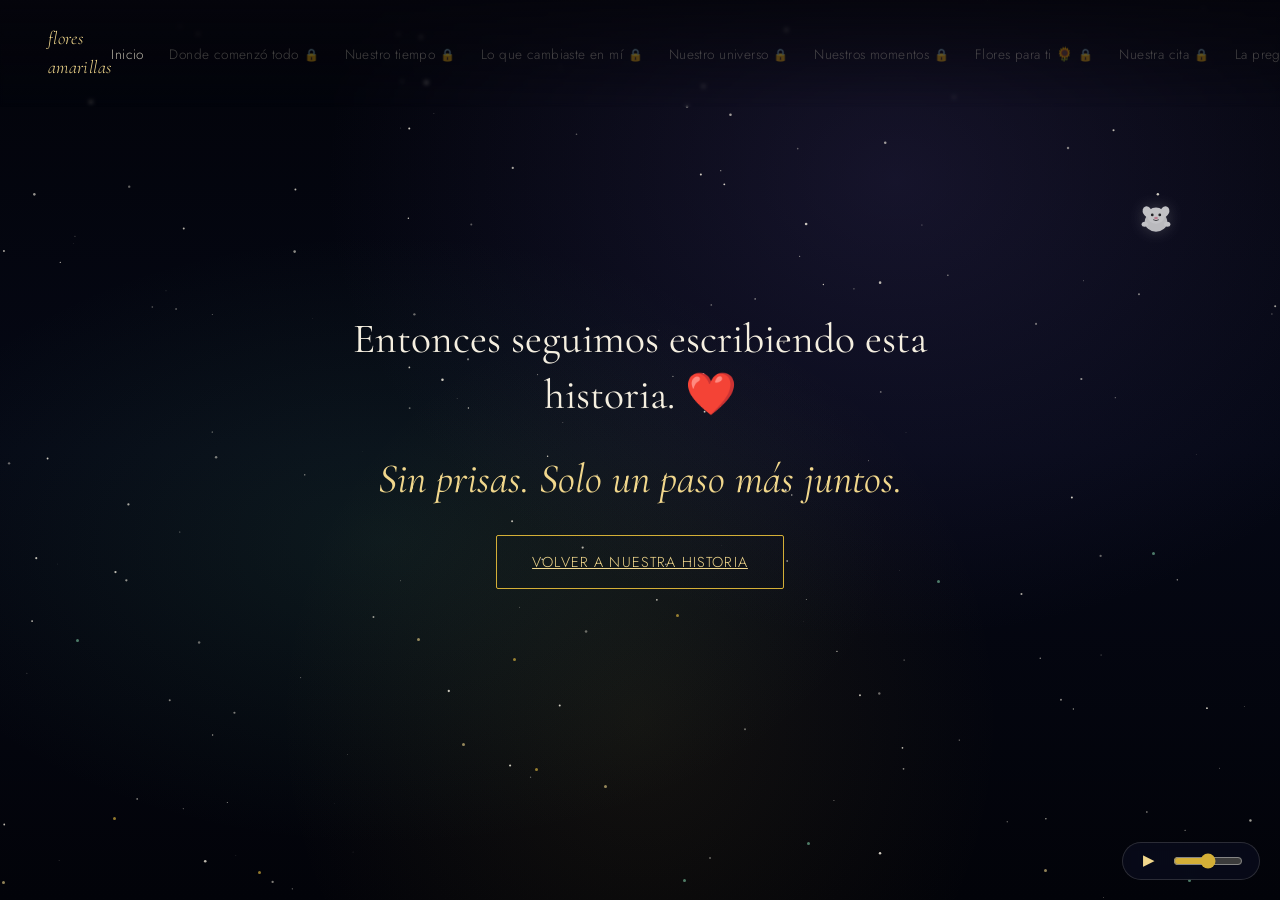
<file: paginas/respuesta.html>
<!DOCTYPE html>
<html lang="es">
<head>
  <meta charset="UTF-8" />
  <meta name="viewport" content="width=device-width, initial-scale=1.0" />
  <title>❤️ — Flores Amarillas</title>

  <link rel="stylesheet" href="../css/style.css" />
  <link rel="stylesheet" href="../css/galaxia.css" />
  <link rel="stylesheet" href="../css/responsive.css" />
</head>
<body>

  <div class="fondo-galaxia" aria-hidden="true"></div>
  <canvas class="lienzo-estrellas" aria-hidden="true"></canvas>
  <div class="confeti-capa" id="capa-confeti" aria-hidden="true"></div>

  <nav class="nav" aria-label="Navegación principal">
    <a href="../index.html" class="nav__marca">flores amarillas</a>
    <button class="nav__hamburguesa" aria-label="Abrir menú" aria-expanded="false">
      <span></span><span></span><span></span>
    </button>
    <ul class="nav__lista">
      <li><a href="../index.html" class="nav__enlace">Inicio</a></li>
      <li><a href="comienzo.html" class="nav__enlace" data-requiere-desbloqueo>Donde comenzó todo</a></li>
      <li><a href="tiempo.html" class="nav__enlace" data-requiere-desbloqueo>Nuestro tiempo</a></li>
      <li><a href="cambios.html" class="nav__enlace" data-requiere-desbloqueo>Lo que cambiaste en mí</a></li>
      <li><a href="universo.html" class="nav__enlace" data-requiere-desbloqueo>Nuestro universo</a></li>
      <li><a href="momentos.html" class="nav__enlace" data-requiere-desbloqueo>Nuestros momentos</a></li>
      <li><a href="flores.html" class="nav__enlace" data-requiere-desbloqueo>Flores para ti 🌻</a></li>
      <li><a href="cita.html" class="nav__enlace" data-requiere-desbloqueo>Nuestra cita</a></li>
      <li><a href="pregunta.html" class="nav__enlace" data-requiere-desbloqueo>La pregunta ❤️</a></li>
    </ul>
  </nav>

  <section class="seccion">
    <div class="seccion__contenido">
      <p class="frase es-visible">Entonces seguimos escribiendo esta historia. ❤️</p>
<p class="frase frase--enfasis es-visible" style="transition-delay: 400ms;">
  Sin prisas. Solo un paso más juntos.
</p>

      <a href="../index.html" class="boton">VOLVER A NUESTRA HISTORIA</a>
    </div>
  </section>

    <div class="cinnamoroll cinnamoroll--flotante" id="cinnamoroll-easter" title="¿Qué es esto?">
    <svg viewBox="0 0 64 64" width="40" height="40" aria-hidden="true">
      <ellipse cx="32" cy="38" rx="18" ry="16" fill="#f5f5f5"/>
      <ellipse cx="32" cy="28" rx="14" ry="13" fill="#ffffff"/>
      <ellipse cx="18" cy="22" rx="7" ry="9" fill="#ffffff" transform="rotate(-25 18 22)"/>
      <ellipse cx="46" cy="22" rx="7" ry="9" fill="#ffffff" transform="rotate(25 46 22)"/>
      <circle cx="26" cy="27" r="2.2" fill="#2a2a2a"/>
      <circle cx="38" cy="27" r="2.2" fill="#2a2a2a"/>
      <ellipse cx="32" cy="32" rx="3" ry="2.2" fill="#f4a0b5"/>
      <path d="M28 35 Q32 38 36 35" stroke="#2a2a2a" stroke-width="1.2" fill="none" stroke-linecap="round"/>
      <ellipse cx="14" cy="42" rx="5" ry="4" fill="#ffffff"/>
      <ellipse cx="50" cy="42" rx="5" ry="4" fill="#ffffff"/>
    </svg>
    <span class="cinnamoroll__burbuja">Esta historia recién empieza ☁️</span>
  </div>

  <div class="reproductor">
    <audio id="audio-musica" src="../audio/musica.mp3" loop preload="none"></audio>
    <button class="reproductor__boton" aria-label="Reproducir o pausar música">▶</button>
    <input class="reproductor__volumen" type="range" min="0" max="1" step="0.05" value="0.5" aria-label="Volumen" />
  </div>

  <script src="../js/main.js"></script>

<script>
  document.addEventListener('DOMContentLoaded', () => {
    if (window.matchMedia('(prefers-reduced-motion: reduce)').matches) return;

    const capa = document.querySelector('#capa-confeti');
    if (!capa) return;

    const emojis = ['🌻', '❤️', '✨', '⭐', '💛', '💚', '🌸'];
    const colores = ['#f2c744', '#4a9c6d', '#d4af37', '#e8a4c0', '#7ec8a3', '#f1d78c', '#ff6b8a'];

    // Lluvia fuerte al entrar
    for (let i = 0; i < 70; i++) {
      setTimeout(() => crearPieza(), i * 45);
    }

    // Sigue cayendo unos segundos
    const intervalo = setInterval(crearPieza, 90);
    setTimeout(() => clearInterval(intervalo), 7000);

    function crearPieza() {
      const pieza = document.createElement('span');
      pieza.className = 'confeti-item';

      if (Math.random() > 0.35) {
        // Emoji
        pieza.textContent = emojis[Math.floor(Math.random() * emojis.length)];
        pieza.style.fontSize = (1.1 + Math.random() * 1.3) + 'rem';
      } else {
        // Pedacito de color
        const w = 6 + Math.random() * 9;
        pieza.style.width = w + 'px';
        pieza.style.height = (w * 0.7 + Math.random() * 8) + 'px';
        pieza.style.background = colores[Math.floor(Math.random() * colores.length)];
        pieza.style.borderRadius = Math.random() > 0.5 ? '50%' : '2px';
      }

      const izquierda = Math.random() * 100;
      const duracion = 3.2 + Math.random() * 3.5;
      const giro = Math.random() * 360;
      const deriva = (Math.random() - 0.5) * 120; // se mueve un poco a los lados

      pieza.style.left = izquierda + 'vw';
      pieza.style.animationDuration = duracion + 's';
      pieza.style.setProperty('--giro-inicial', giro + 'deg');
      pieza.style.setProperty('--deriva', deriva + 'px');

      capa.appendChild(pieza);
      setTimeout(() => pieza.remove(), duracion * 1000 + 400);
    }
  });
</script>

  <script>
    document.addEventListener('DOMContentLoaded', () => {
      const c = document.querySelector('#cinnamoroll-easter');
      if (c) {
        c.addEventListener('click', () => {
          c.classList.add('es-hablando');
          setTimeout(() => c.classList.remove('es-hablando'), 3200);
        });
      }
    });
  </script>

</body>
</html>
</file>
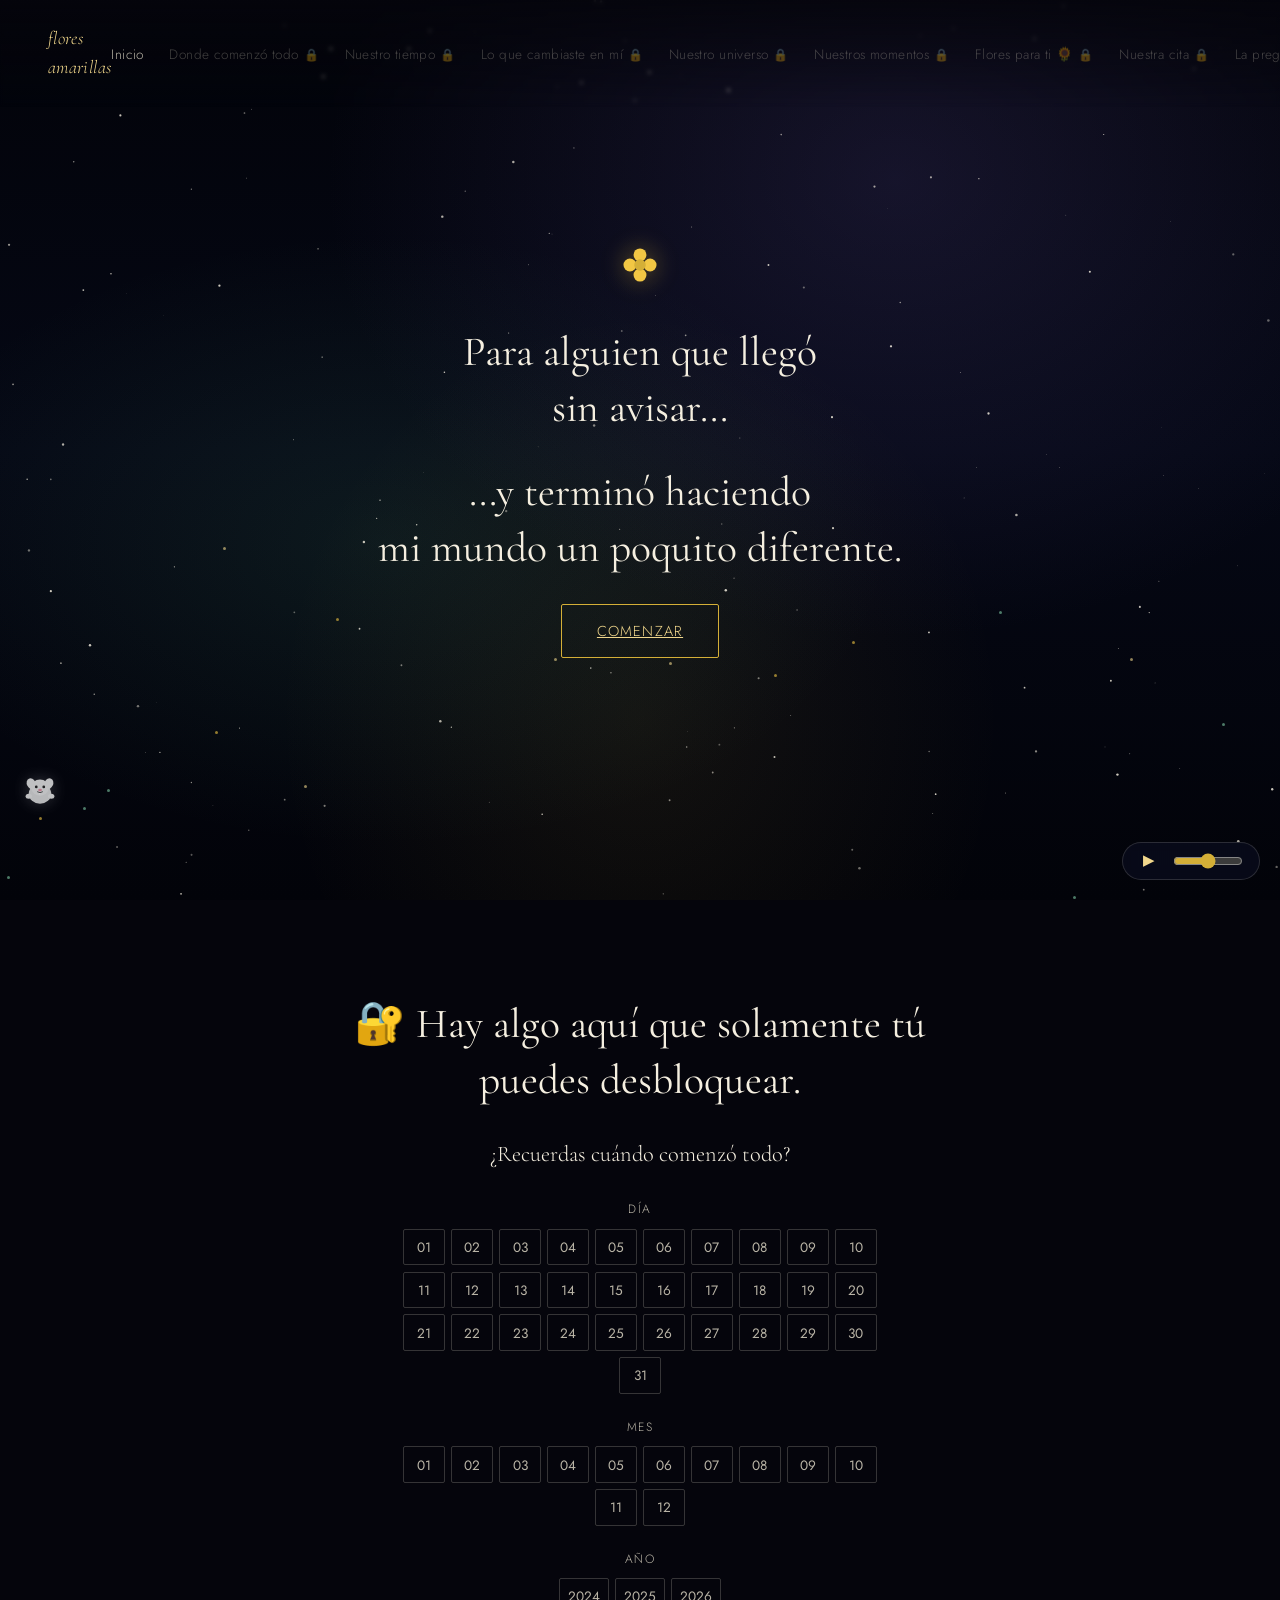
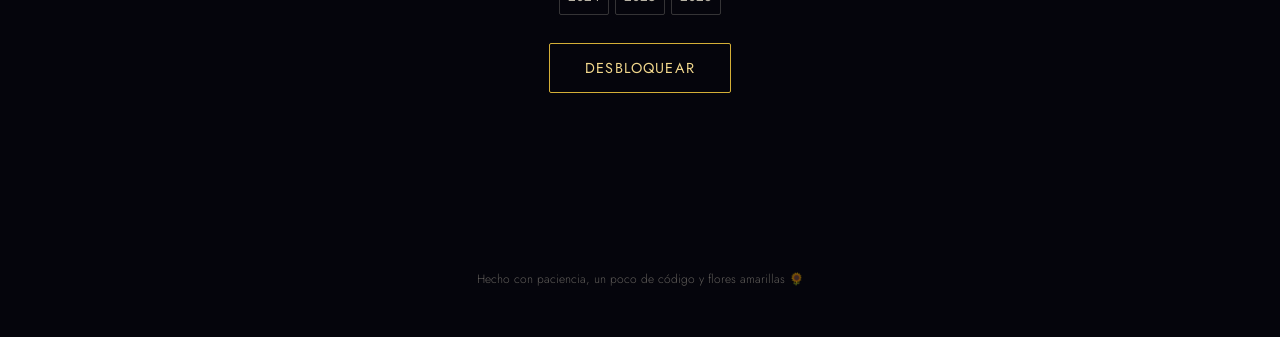
<file: paginas/tiempo.html>
<!DOCTYPE html>
<html lang="es">
<head>
  <meta charset="UTF-8" />
  <meta name="viewport" content="width=device-width, initial-scale=1.0" />
  <title>Nuestro tiempo — Flores Amarillas</title>

  <link rel="stylesheet" href="../css/style.css" />
  <link rel="stylesheet" href="../css/galaxia.css" />
  <link rel="stylesheet" href="../css/responsive.css" />
  <style>
    .tiempo-orbita {
      position: relative;
      width: min(280px, 80vw);
      height: min(280px, 80vw);
      margin: 0.5rem auto 1.5rem;
    }
    .tiempo-orbita__anillo {
      position: absolute;
      inset: 0;
      border-radius: 50%;
      border: 1px solid rgba(74, 156, 109, 0.25);
      animation: orbitar-lento 40s linear infinite;
    }
    .tiempo-orbita__anillo--2 {
      inset: 18px;
      border-color: rgba(212, 175, 55, 0.2);
      animation-duration: 28s;
      animation-direction: reverse;
    }
    .tiempo-orbita__anillo--3 {
      inset: 40px;
      border-color: rgba(74, 156, 109, 0.15);
      animation-duration: 55s;
    }
    .tiempo-centro {
      position: absolute;
      inset: 55px;
      display: flex;
      flex-direction: column;
      align-items: center;
      justify-content: center;
      gap: 0.15rem;
      text-align: center;
    }
    .tiempo-centro__numero {
      font-family: var(--fuente-display);
      font-size: clamp(2.4rem, 8vw, 3.4rem);
      color: var(--color-verde-claro);
      text-shadow: 0 0 24px rgba(74, 156, 109, 0.5);
      line-height: 1;
    }
    .tiempo-centro__etiqueta {
      font-size: 0.7rem;
      letter-spacing: 0.18em;
      color: var(--color-verde);
      text-transform: uppercase;
    }
    .tiempo-detalle {
      display: flex;
      gap: 1.25rem;
      justify-content: center;
      flex-wrap: wrap;
      margin-top: 0.25rem;
    }
    .tiempo-detalle__item {
      text-align: center;
    }
    .tiempo-detalle__num {
      font-family: var(--fuente-display);
      font-size: 1.35rem;
      color: var(--color-oro-claro);
      display: block;
    }
    .tiempo-detalle__lab {
      font-size: 0.65rem;
      letter-spacing: 0.12em;
      color: var(--color-marfil-tenue);
      text-transform: uppercase;
    }
    .tiempo-punto {
      position: absolute;
      width: 6px;
      height: 6px;
      border-radius: 50%;
      background: var(--color-verde-claro);
      box-shadow: 0 0 10px var(--color-verde-claro);
    }
    .tiempo-punto--oro {
      background: var(--color-oro);
      box-shadow: 0 0 10px var(--color-oro);
    }
    @keyframes orbitar-lento {
      from { transform: rotate(0deg); }
      to { transform: rotate(360deg); }
    }
  </style>
</head>
<body>

  <div class="fondo-galaxia" aria-hidden="true"></div>
  <canvas class="lienzo-estrellas" aria-hidden="true"></canvas>

  <nav class="nav" aria-label="Navegación principal">
    <a href="../index.html" class="nav__marca">flores amarillas</a>
    <button class="nav__hamburguesa" aria-label="Abrir menú" aria-expanded="false">
      <span></span><span></span><span></span>
    </button>
    <ul class="nav__lista">
      <li><a href="../index.html" class="nav__enlace">Inicio</a></li>
      <li><a href="comienzo.html" class="nav__enlace" data-requiere-desbloqueo>Donde comenzó todo</a></li>
      <li><a href="tiempo.html" class="nav__enlace" data-requiere-desbloqueo>Nuestro tiempo</a></li>
      <li><a href="cambios.html" class="nav__enlace" data-requiere-desbloqueo>Lo que cambiaste en mí</a></li>
      <li><a href="universo.html" class="nav__enlace" data-requiere-desbloqueo>Nuestro universo</a></li>
      <li><a href="momentos.html" class="nav__enlace" data-requiere-desbloqueo>Nuestros momentos</a></li>
      <li><a href="flores.html" class="nav__enlace" data-requiere-desbloqueo>Flores para ti 🌻</a></li>
      <li><a href="cita.html" class="nav__enlace" data-requiere-desbloqueo>Nuestra cita</a></li>
      <li><a href="pregunta.html" class="nav__enlace" data-requiere-desbloqueo>La pregunta ❤️</a></li>
    </ul>
  </nav>

  <section class="seccion">
    <div class="seccion__contenido">

      <p class="frase frase--pequena es-visible">Desde las primeras palabras...</p>

      <!-- Contador orbital -->
      <div class="tiempo-orbita" id="tiempo-orbita">
        <div class="tiempo-orbita__anillo">
          <span class="tiempo-punto" style="top:-3px;left:50%;transform:translateX(-50%);"></span>
        </div>
        <div class="tiempo-orbita__anillo tiempo-orbita__anillo--2">
          <span class="tiempo-punto tiempo-punto--oro" style="bottom:-3px;left:50%;transform:translateX(-50%);"></span>
        </div>
        <div class="tiempo-orbita__anillo tiempo-orbita__anillo--3">
          <span class="tiempo-punto" style="top:50%;right:-3px;transform:translateY(-50%);"></span>
        </div>
        <div class="tiempo-centro">
          <span class="tiempo-centro__numero" id="contador-dias">0</span>
          <span class="tiempo-centro__etiqueta">días juntos</span>
        </div>
      </div>

      <div class="tiempo-detalle">
        <div class="tiempo-detalle__item">
          <span class="tiempo-detalle__num" id="contador-horas">00</span>
          <span class="tiempo-detalle__lab">horas</span>
        </div>
        <div class="tiempo-detalle__item">
          <span class="tiempo-detalle__num" id="contador-minutos">00</span>
          <span class="tiempo-detalle__lab">minutos</span>
        </div>
        <div class="tiempo-detalle__item">
          <span class="tiempo-detalle__num" id="contador-segundos">00</span>
          <span class="tiempo-detalle__lab">segundos</span>
        </div>
      </div>

      <p class="frase frase--pequena es-visible" style="margin-top:1.5rem; max-width:32ch;">
        Y pensar que todo comenzó con una simple reunión de zoom y unos mensajes.
      </p>

      <a href="cambios.html" class="boton boton--fantasma">CONTINUAR</a>
    </div>
  </section>

  <div class="cinnamoroll cinnamoroll--musica" id="cinnamoroll-easter" title="¿Qué es esto?">
    <svg viewBox="0 0 64 64" width="40" height="40" aria-hidden="true">
      <ellipse cx="32" cy="38" rx="18" ry="16" fill="#f5f5f5"/>
      <ellipse cx="32" cy="28" rx="14" ry="13" fill="#ffffff"/>
      <ellipse cx="18" cy="22" rx="7" ry="9" fill="#ffffff" transform="rotate(-25 18 22)"/>
      <ellipse cx="46" cy="22" rx="7" ry="9" fill="#ffffff" transform="rotate(25 46 22)"/>
      <circle cx="26" cy="27" r="2.2" fill="#2a2a2a"/>
      <circle cx="38" cy="27" r="2.2" fill="#2a2a2a"/>
      <ellipse cx="32" cy="32" rx="3" ry="2.2" fill="#f4a0b5"/>
      <path d="M28 35 Q32 38 36 35" stroke="#2a2a2a" stroke-width="1.2" fill="none" stroke-linecap="round"/>
      <ellipse cx="14" cy="42" rx="5" ry="4" fill="#ffffff"/>
      <ellipse cx="50" cy="42" rx="5" ry="4" fill="#ffffff"/>
    </svg>
    <span class="cinnamoroll__burbuja">El tiempo contigo se siente diferente ☁️</span>
  </div>

  <div class="reproductor">
    <audio id="audio-musica" src="../audio/musica.mp3" loop preload="none"></audio>
    <button class="reproductor__boton" aria-label="Reproducir o pausar música">▶</button>
    <input class="reproductor__volumen" type="range" min="0" max="1" step="0.05" value="0.5" aria-label="Volumen" />
  </div>

  <footer class="pie">🌻</footer>

  <script src="../js/main.js"></script>
  <script src="../js/contador.js"></script>
  <script>
    document.addEventListener('DOMContentLoaded', () => {
      const c = document.querySelector('#cinnamoroll-easter');
      if (c) {
        c.addEventListener('click', () => {
          c.classList.add('es-hablando');
          setTimeout(() => c.classList.remove('es-hablando'), 3200);
        });
      }
    });
  </script>
</body>
</html>
</file>
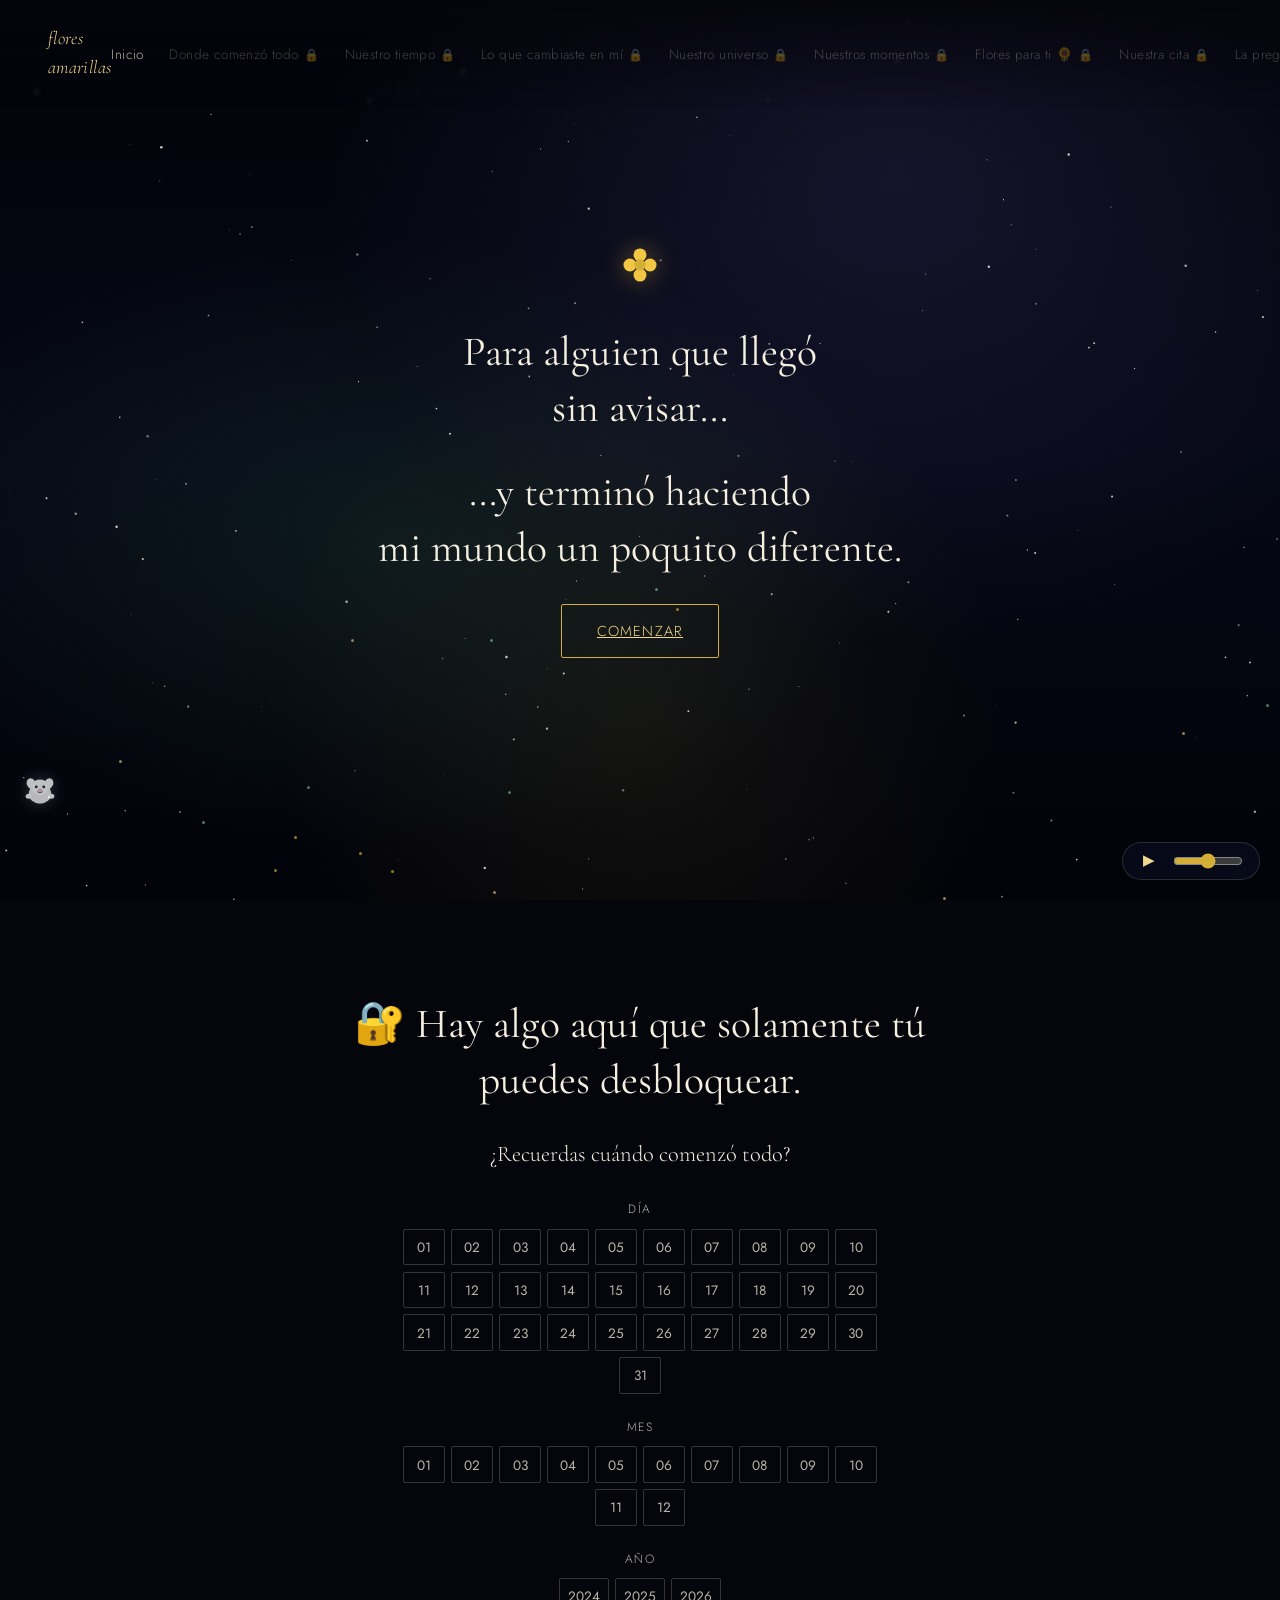
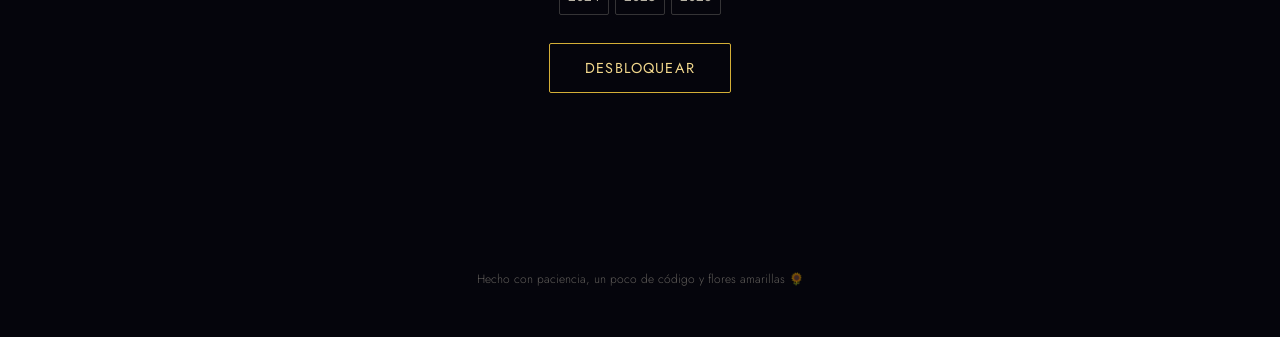
<file: paginas/universo.html>
<!DOCTYPE html>
<html lang="es">
<head>
  <meta charset="UTF-8" />
  <meta name="viewport" content="width=device-width, initial-scale=1.0" />
  <title>Nuestro Universo — Flores Amarillas</title>

  <link rel="stylesheet" href="../css/style.css" />
  <link rel="stylesheet" href="../css/galaxia.css" />
  <link rel="stylesheet" href="../css/responsive.css" />
</head>
<body>

  <div class="fondo-galaxia" aria-hidden="true"></div>
  <canvas class="lienzo-estrellas" aria-hidden="true"></canvas>

  <nav class="nav" aria-label="Navegación principal">
    <a href="../index.html" class="nav__marca">flores amarillas</a>
    <button class="nav__hamburguesa" aria-label="Abrir menú" aria-expanded="false">
      <span></span><span></span><span></span>
    </button>
    <ul class="nav__lista">
      <li><a href="../index.html" class="nav__enlace">Inicio</a></li>
      <li><a href="comienzo.html" class="nav__enlace" data-requiere-desbloqueo>Donde comenzó todo</a></li>
      <li><a href="tiempo.html" class="nav__enlace" data-requiere-desbloqueo>Nuestro tiempo</a></li>
      <li><a href="cambios.html" class="nav__enlace" data-requiere-desbloqueo>Lo que cambiaste en mí</a></li>
      <li><a href="universo.html" class="nav__enlace" data-requiere-desbloqueo>Nuestro universo</a></li>
      <li><a href="momentos.html" class="nav__enlace" data-requiere-desbloqueo>Nuestros momentos</a></li>
      <li><a href="flores.html" class="nav__enlace" data-requiere-desbloqueo>Flores para ti 🌻</a></li>
      <li><a href="cita.html" class="nav__enlace" data-requiere-desbloqueo>Nuestra cita</a></li>
      <li><a href="pregunta.html" class="nav__enlace" data-requiere-desbloqueo>La pregunta ❤️</a></li>
    </ul>
  </nav>

  <section class="seccion" id="seccion-universo">
    <div class="seccion__contenido">

      <p class="frase" id="universo-frase-1">Pasé todo este tiempo construyendo un pequeño universo para ti...</p>

      <div class="universo-foto-contenedor" id="universo-foto-box" style="opacity:0; transform:scale(0.9); transition: opacity 1400ms ease, transform 1400ms ease;">
        <!-- 📷 REEMPLAZA esta imagen por una foto de ella cuando la tengas -->
        <img class="universo-foto" src="../imagenes/imagen.jpeg" alt="Ella" id="foto-universo"
             onerror="this.src='data:image/svg+xml,%3Csvg xmlns=%22http://www.w3.org/2000/svg%22 width=%22280%22 height=%22280%22%3E%3Crect fill=%22%2312142a%22 width=%22280%22 height=%22280%22/%3E%3Ctext x=%2250%25%22 y=%2250%25%22 dominant-baseline=%22middle%22 text-anchor=%22middle%22 fill=%22%23d4af37%22 font-family=%22Georgia%22 font-size=%2214%22%3ETu foto aquí%3C/text%3E%3C/svg%3E'" />
        <div class="universo-anillo"></div>
        <div class="universo-anillo universo-anillo--2"></div>
        <span class="universo-particula" style="top:50%;left:50%;animation-delay:0s;"></span>
        <span class="universo-particula" style="top:50%;left:50%;animation-delay:3s;background:var(--color-oro-claro);"></span>
        <span class="universo-particula" style="top:50%;left:50%;animation-delay:6s;"></span>
        <span class="universo-flor-mini" style="top:8%;left:18%;">🌻</span>
        <span class="universo-flor-mini" style="bottom:12%;right:10%;animation-delay:1.5s;">🌻</span>
        <span class="universo-flor-mini" style="top:20%;right:5%;font-size:0.7rem;animation-delay:0.8s;">✧</span>
      </div>

      <p class="frase" id="universo-frase-2" style="transition-delay:200ms;">...pero la verdad es que tú eres la razón por la que quería llenarlo de estrellas.</p>
      <p class="frase frase--enfasis" id="universo-frase-3" style="transition-delay:400ms;">Para mí, tú serías mi universo.</p>
      <p class="frase frase--pequena" id="universo-frase-4" style="transition-delay:600ms; max-width:38ch;">
        Y si algún día me das la oportunidad, me gustaría ser la persona que pueda hacerte feliz, acompañarte y compartir contigo muchas más historias.
      </p>

      <a href="momentos.html" class="boton boton--fantasma" id="universo-continuar" style="opacity:0; pointer-events:none; transition: opacity 900ms ease;">
        CONTINUAR
      </a>
    </div>
  </section>

  <!-- Easter egg Cinnamoroll -->
  <div class="cinnamoroll cinnamoroll--flotante" id="cinnamoroll-universo" title="¿Qué es esto?">
    <svg viewBox="0 0 64 64" width="42" height="42" aria-hidden="true">
      <ellipse cx="32" cy="38" rx="18" ry="16" fill="#f5f5f5"/>
      <ellipse cx="32" cy="28" rx="14" ry="13" fill="#ffffff"/>
      <ellipse cx="18" cy="22" rx="7" ry="9" fill="#ffffff" transform="rotate(-25 18 22)"/>
      <ellipse cx="46" cy="22" rx="7" ry="9" fill="#ffffff" transform="rotate(25 46 22)"/>
      <circle cx="26" cy="27" r="2.2" fill="#2a2a2a"/>
      <circle cx="38" cy="27" r="2.2" fill="#2a2a2a"/>
      <ellipse cx="32" cy="32" rx="3" ry="2.2" fill="#f4a0b5"/>
      <path d="M28 35 Q32 38 36 35" stroke="#2a2a2a" stroke-width="1.2" fill="none" stroke-linecap="round"/>
      <ellipse cx="14" cy="42" rx="5" ry="4" fill="#ffffff"/>
      <ellipse cx="50" cy="42" rx="5" ry="4" fill="#ffffff"/>
    </svg>
    <span class="cinnamoroll__burbuja">Encontraste uno de mis pequeños secretos ☁️</span>
  </div>

  <div class="reproductor">
    <audio id="audio-musica" src="../audio/musica.mp3" loop preload="none"></audio>
    <button class="reproductor__boton" aria-label="Reproducir o pausar música">▶</button>
    <input class="reproductor__volumen" type="range" min="0" max="1" step="0.05" value="0.5" aria-label="Volumen" />
  </div>

  <footer class="pie">🌻</footer>

  <script src="../js/main.js"></script>
  <script>
    document.addEventListener('DOMContentLoaded', () => {
      const frases = [
        document.querySelector('#universo-frase-1'),
        document.querySelector('#universo-frase-2'),
        document.querySelector('#universo-frase-3'),
        document.querySelector('#universo-frase-4')
      ];
      const fotoBox = document.querySelector('#universo-foto-box');
      const continuar = document.querySelector('#universo-continuar');
      const cinnamoroll = document.querySelector('#cinnamoroll-universo');

      async function secuencia() {
        await esperar(600);
        frases[0].classList.add('es-visible');
        await esperar(2200);
        fotoBox.style.opacity = '1';
        fotoBox.style.transform = 'scale(1)';
        await esperar(1800);
        frases[1].classList.add('es-visible');
        await esperar(2400);
        frases[2].classList.add('es-visible');
        await esperar(2000);
        frases[3].classList.add('es-visible');
        await esperar(1600);
        continuar.style.opacity = '1';
        continuar.style.pointerEvents = 'auto';
      }

      function esperar(ms) {
        return new Promise(r => setTimeout(r, ms));
      }

      secuencia();

      if (cinnamoroll) {
        cinnamoroll.addEventListener('click', () => {
          cinnamoroll.classList.add('es-hablando');
          setTimeout(() => cinnamoroll.classList.remove('es-hablando'), 3200);
        });
      }
    });
  </script>
</body>
</html>
</file>
<file: css/style.css>
/* ESTILOS BASE — "Flores Amarillas" */

/* 
   1. FUENTES */
@import url('https://fonts.googleapis.com/css2?family=Cormorant+Garamond:ital,wght@0,400;0,500;0,600;1,400;1,500&family=Jost:wght@300;400;500&display=swap');

/* 2.  DISEÑO  */
:root {
  /* Paleta — base galaxia nocturna */
  --color-vacio: #05050c;        /* negro base, casi absoluto */
  --color-vacio-2: #0b0e1e;      /* negro azulado, para degradados */
  --color-nebulosa: #12142a;     /* superficie ligeramente elevada */

  /* Paleta — acentos cálidos */
  --color-oro: #d4af37;          /* dorado principal */
  --color-oro-claro: #f1d78c;    /* dorado claro, para brillos */
  --color-amarillo: #f2c744;     /* amarillo flor */
  --color-magenta: #e8a4c0;      /* rosa/magenta, uso muy puntual */

  /* Paleta — verde (color favorito de ella) */
  --color-verde: #4a9c6d;        /* verde principal */
  --color-verde-claro: #7ec8a3;  /* verde suave para brillos */
  --color-verde-oscuro: #2d6a4f; /* verde profundo */
  --color-verde-tenue: rgba(74, 156, 109, 0.35);

  /* Texto */
  --color-marfil: #f5efe0;       /* texto principal sobre fondo oscuro */
  --color-marfil-tenue: #b9b4a6; /* texto secundario */

  /* Tipografía */
  --fuente-display: 'Cormorant Garamond', Georgia, serif;
  --fuente-cuerpo: 'Jost', 'Segoe UI', sans-serif;

  /* Espaciado y forma */
  --radio-suave: 2px;            /* casi sin redondeo: look elegante, no "app" */
  --transicion-suave: 700ms cubic-bezier(0.16, 1, 0.3, 1);
  --transicion-rapida: 250ms ease;

  /* Ancho de lectura cómodo */
  --ancho-lectura: 42ch;
}

/* ---------------------------------------------------------
   3. RESET BÁSICO
   --------------------------------------------------------- */
*, *::before, *::after {
  box-sizing: border-box;
}

html {
  scroll-behavior: smooth;
}

body {
  margin: 0;
  min-height: 100dvh;
  background: var(--color-vacio);
  color: var(--color-marfil);
  font-family: var(--fuente-cuerpo);
  font-weight: 300;
  line-height: 1.6;
  overflow-x: hidden;
}

h1, h2, h3, p, figure {
  margin: 0;
}

button {
  font-family: inherit;
  cursor: pointer;
}

a {
  color: inherit;
}

img, svg {
  max-width: 100%;
  display: block;
}

/* movimiento */
@media (prefers-reduced-motion: reduce) {
  html {
    scroll-behavior: auto;
  }
  *, *::before, *::after {
    animation-duration: 0.001ms !important;
    animation-iteration-count: 1 !important;
    transition-duration: 0.001ms !important;
  }
}

/* Foco visible para navegación por teclado */
a:focus-visible,
button:focus-visible,
[tabindex]:focus-visible {
  outline: 1px solid var(--color-oro-claro);
  outline-offset: 4px;
}

/* ---------------------------------------------------------
   4. FONDO ------------------------ */

.fondo-galaxia {
    position: fixed;
    inset: 0;
    z-index: -10;
    background:
        radial-gradient(
            ellipse at 70% 20%,
            rgba(77, 64, 130, 0.25),
            transparent 45%
        ),
        radial-gradient(
            ellipse at 30% 60%,
            rgba(74, 156, 109, 0.12),
            transparent 40%
        ),
        radial-gradient(
            ellipse at 50% 80%,
            rgba(212, 175, 55, 0.08),
            transparent 40%
        ),
        linear-gradient(
            180deg,
            #020309 0%,
            #050815 50%,
            #020309 100%
        );
}

/* ---------------------------------------------------------
   5. BARRA DE NAVEGACIÓN
    --------------------------------------------------------- */
.nav {
  position: fixed;
  top: 0;
  left: 0;
  right: 0;
  z-index: 100;
  display: flex;
  align-items: center;
  justify-content: space-between;
  padding: 1.5rem clamp(1.25rem, 4vw, 3rem);
  background: linear-gradient(to bottom, rgba(5, 5, 12, 0.85), transparent);
  backdrop-filter: blur(2px);
}

.nav__marca {
  font-family: var(--fuente-display);
  font-style: italic;
  font-size: 1.15rem;
  letter-spacing: 0.02em;
  color: var(--color-oro-claro);
  text-decoration: none;
}

.nav__lista {
  list-style: none;
  display: flex;
  gap: clamp(1rem, 2vw, 2rem);
  margin: 0;
  padding: 0;
}

.nav__enlace {
  position: relative;
  text-decoration: none;
  font-size: 0.85rem;
  letter-spacing: 0.03em;
  color: var(--color-marfil-tenue);
  padding-bottom: 0.2rem;
  transition: color var(--transicion-rapida);
  white-space: nowrap;
}

.nav__enlace::after {
  content: '';
  position: absolute;
  left: 0;
  bottom: 0;
  width: 0;
  height: 1px;
  background: var(--color-oro);
  transition: width var(--transicion-rapida);
}

.nav__enlace:hover,
.nav__enlace:focus-visible {
  color: var(--color-marfil);
}

.nav__enlace:hover::after,
.nav__enlace:focus-visible::after {
  width: 100%;
}

/* Secciones aún bloqueadas: se muestran, pero no se puede entrar */
.nav__enlace--bloqueado {
  color: rgba(185, 180, 166, 0.35);
  cursor: not-allowed;
  pointer-events: none;
}

.nav__enlace--bloqueado::after {
  display: none;
}

.nav__candado {
  font-size: 0.75rem;
  margin-left: 0.3rem;
}

/* Botón de menú hamburguesa (solo visible en móvil, ver responsive.css) */
.nav__hamburguesa {
  display: none;
  background: none;
  border: none;
  width: 28px;
  height: 20px;
  position: relative;
}

.nav__hamburguesa span {
  position: absolute;
  left: 0;
  width: 100%;
  height: 1px;
  background: var(--color-marfil);
  transition: transform var(--transicion-rapida), opacity var(--transicion-rapida);
}

.nav__hamburguesa span:nth-child(1) { top: 0; }
.nav__hamburguesa span:nth-child(2) { top: 50%; transform: translateY(-50%); }
.nav__hamburguesa span:nth-child(3) { bottom: 0; }

.nav--abierto .nav__hamburguesa span:nth-child(1) {
  transform: translateY(9px) rotate(45deg);
}
.nav--abierto .nav__hamburguesa span:nth-child(2) {
  opacity: 0;
}
.nav--abierto .nav__hamburguesa span:nth-child(3) {
  transform: translateY(-9px) rotate(-45deg);
}

/* 6. SECCIONES GENERALES */
.seccion {
  min-height: 100dvh;
  display: flex;
  flex-direction: column;
  align-items: center;
  justify-content: center;
  text-align: center;
  padding: 6rem 1.5rem;
  position: relative;
}

.seccion__contenido {
  max-width: 640px;
  display: flex;
  flex-direction: column;
  gap: 1.75rem;
  align-items: center;
}

/* Texto de apertura */
.frase {
  font-family: var(--fuente-display);
  font-weight: 400;
  font-size: clamp(1.6rem, 4.5vw, 2.6rem);
  line-height: 1.35;
  color: var(--color-marfil);
  opacity: 0;
  transform: translateY(14px);
  transition: opacity 1200ms ease, transform 1200ms ease;
}

.frase.es-visible {
  opacity: 1;
  transform: translateY(0);
}

.frase--enfasis {
  font-style: italic;
  color: var(--color-oro-claro);
}

.frase--pequena {
  font-family: var(--fuente-cuerpo);
  font-size: 1rem;
  color: var(--color-marfil-tenue);
  max-width: var(--ancho-lectura);
}

/* 7. BOTONES */
.boton {
  appearance: none;
  border: 1px solid var(--color-oro);
  background: transparent;
  color: var(--color-oro-claro);
  font-family: var(--fuente-cuerpo);
  font-size: 0.9rem;
  letter-spacing: 0.08em;
  padding: 0.9rem 2.2rem;
  border-radius: var(--radio-suave);
  transition: background var(--transicion-rapida), color var(--transicion-rapida), box-shadow var(--transicion-rapida);
}

.boton:hover,
.boton:focus-visible {
  background: var(--color-oro);
  color: var(--color-vacio);
  box-shadow: 0 0 24px rgba(212, 175, 55, 0.35);
}

.boton--fantasma {
  border-color: rgba(245, 239, 224, 0.25);
  color: var(--color-marfil-tenue);
}

.boton--fantasma:hover,
.boton--fantasma:focus-visible {
  background: rgba(245, 239, 224, 0.08);
  color: var(--color-marfil);
  box-shadow: none;
}

/* ---------------------------------------------------------
   8. SECCIÓN DE INICIO (hero)
   --------------------------------------------------------- */
.hero {
  justify-content: center;
}

.hero__flor {
  width: 46px;
  height: 46px;
  margin-bottom: 0.5rem;
  animation: flotar 6s ease-in-out infinite;
}

@keyframes flotar {
  0%, 100% { transform: translateY(0) rotate(0deg); }
  50% { transform: translateY(-10px) rotate(4deg); }
}

/* 9. SECCIÓN DE DESBLOQUEO*/
.desbloqueo__pregunta {
  font-family: var(--fuente-display);
  font-size: 1.4rem;
  color: var(--color-marfil);
}

.selector-fecha {
  display: flex;
  flex-direction: column;
  gap: 1.5rem;
  width: 100%;
}

.selector-fecha__grupo {
  display: flex;
  flex-direction: column;
  gap: 0.6rem;
  align-items: center;
}

.selector-fecha__etiqueta {
  font-size: 0.75rem;
  letter-spacing: 0.12em;
  color: var(--color-marfil-tenue);
}

.selector-fecha__opciones {
  display: flex;
  flex-wrap: wrap;
  justify-content: center;
  gap: 0.4rem;
  max-width: 520px;
}

.selector-fecha__boton {
  min-width: 2.6rem;
  padding: 0.45rem 0.5rem;
  border: 1px solid rgba(245, 239, 224, 0.2);
  background: transparent;
  color: var(--color-marfil-tenue);
  border-radius: var(--radio-suave);
  font-size: 0.85rem;
  transition: border-color var(--transicion-rapida), color var(--transicion-rapida), background var(--transicion-rapida);
}

.selector-fecha__boton:hover,
.selector-fecha__boton:focus-visible {
  border-color: var(--color-oro);
  color: var(--color-marfil);
}

.selector-fecha__boton.es-seleccionado {
  background: var(--color-oro);
  border-color: var(--color-oro);
  color: var(--color-vacio);
}

.desbloqueo__mensaje {
  min-height: 1.4em;
  font-size: 0.9rem;
  color: var(--color-magenta);
}

.desbloqueo__mensaje.es-exito {
  color: var(--color-amarillo);
}

/* Destello que acompaña el desbloqueo correcto */
.destello {
  position: fixed;
  inset: 0;
  pointer-events: none;
  background: radial-gradient(circle at 50% 50%, rgba(242, 199, 68, 0.25), transparent 60%);
  opacity: 0;
  z-index: 90;
}

.destello.es-activo {
  animation: destello-pulso 900ms ease-out;
}

@keyframes destello-pulso {
  0% { opacity: 0; }
  40% { opacity: 1; }
  100% { opacity: 0; }
}

/* --10. REPRODUCTOR  */
.reproductor {
  position: fixed;
  bottom: 1.25rem;
  right: 1.25rem;
  z-index: 100;
  display: flex;
  align-items: center;
  gap: 0.6rem;
  padding: 0.5rem 0.9rem;
  border: 1px solid rgba(245, 239, 224, 0.15);
  background: rgba(11, 14, 30, 0.7);
  backdrop-filter: blur(6px);
  border-radius: 999px;
}

.reproductor__boton {
  background: none;
  border: none;
  color: var(--color-oro-claro);
  font-size: 0.95rem;
  line-height: 1;
}

.reproductor__volumen {
  width: 70px;
  accent-color: var(--color-oro);
}

/* ---------------------------------------------------------
   11. PIE DISCRETO
   --------------------------------------------------------- */
.pie {
  text-align: center;
  padding: 2rem 1.5rem 3rem;
  font-size: 0.75rem;
  color: rgba(185, 180, 166, 0.5);
}

/* 12. "DONDE COMENZÓ TODO" */
.fecha-destacada {
  display: flex;
  flex-direction: column;
  gap: 0.35rem;
  opacity: 0;
  transform: translateY(14px);
  transition: opacity 1200ms ease, transform 1200ms ease;
}

.fecha-destacada.es-visible {
  opacity: 1;
  transform: translateY(0);
}

.fecha-destacada__dia {
  font-family: var(--fuente-display);
  font-size: clamp(1.6rem, 5vw, 2.4rem);
  letter-spacing: 0.04em;
  color: var(--color-oro-claro);
}

.fecha-destacada__hora {
  font-size: 0.85rem;
  letter-spacing: 0.15em;
  color: var(--color-marfil-tenue);
}

.estrella-ilustracion {
  width: 64px;
  height: 64px;
  opacity: 0.3;
  transform: scale(0.75);
  transition: opacity 1100ms ease, transform 1100ms ease, filter 1100ms ease;
}

.estrella-ilustracion.es-encendida {
  opacity: 1;
  transform: scale(1);
  filter: drop-shadow(0 0 18px rgba(242, 199, 68, 0.65));
  animation: estrella-pulso 2600ms ease-in-out infinite;
}

@keyframes estrella-pulso {
  0%, 100% { filter: drop-shadow(0 0 14px rgba(242, 199, 68, 0.5)); }
  50% { filter: drop-shadow(0 0 24px rgba(242, 199, 68, 0.75)); }
}

@media (prefers-reduced-motion: reduce) {
  .estrella-ilustracion.es-encendida {
    animation: none;
  }
}

/* Texto que se escribe letra por letra */
.frase-escrita {
  font-family: var(--fuente-display);
  font-size: clamp(1.3rem, 4vw, 1.9rem);
  line-height: 1.4;
  color: var(--color-marfil);
  min-height: 2.8em;
}
/* =========================================================
   NUEVOS ESTILOS — Verde, Cinnamoroll, Universo, Crecimiento
   ========================================================= */

/* Botones con acento verde sutil */
.boton--verde {
  border-color: var(--color-verde);
  color: var(--color-verde-claro);
}
.boton--verde:hover,
.boton--verde:focus-visible {
  background: var(--color-verde);
  color: var(--color-vacio);
  box-shadow: 0 0 24px rgba(74, 156, 109, 0.35);
}

/* Partículas verdes */
.particula--verde {
  background: var(--color-verde-claro) !important;
}

/* CINNAMOROLL EASTER EGG */
.cinnamoroll {
  position: fixed;
  z-index: 50;
  width: 42px;
  height: 42px;
  cursor: pointer;
  opacity: 0.75;
  transition: opacity 300ms ease, transform 400ms ease;
  filter: drop-shadow(0 0 8px rgba(255, 255, 255, 0.25));
}
.cinnamoroll:hover {
  opacity: 1;
  transform: scale(1.12);
}
.cinnamoroll__burbuja {
  position: absolute;
  bottom: calc(100% + 8px);
  left: 50%;
  transform: translateX(-50%) scale(0.85);
  background: rgba(11, 14, 30, 0.92);
  border: 1px solid rgba(245, 239, 224, 0.2);
  color: var(--color-marfil);
  font-family: var(--fuente-cuerpo);
  font-size: 0.78rem;
  padding: 0.55rem 0.85rem;
  border-radius: 12px;
  white-space: nowrap;
  opacity: 0;
  pointer-events: none;
  transition: opacity 300ms ease, transform 300ms ease;
  box-shadow: 0 4px 20px rgba(0,0,0,0.4);
}
.cinnamoroll.es-hablando .cinnamoroll__burbuja {
  opacity: 1;
  transform: translateX(-50%) scale(1);
}
.cinnamoroll__burbuja::after {
  content: '';
  position: absolute;
  top: 100%;
  left: 50%;
  transform: translateX(-50%);
  border: 6px solid transparent;
  border-top-color: rgba(11, 14, 30, 0.92);
}

/* Posiciones posibles para easter eggs */
.cinnamoroll--esquina {
  bottom: 5.5rem;
  left: 1.25rem;
}
.cinnamoroll--flotante {
  top: 22%;
  right: 8%;
  animation: cinnamoroll-flotar 7s ease-in-out infinite;
}
.cinnamoroll--flor {
  bottom: 28%;
  left: 12%;
}
.cinnamoroll--musica {
  bottom: 5.5rem;
  right: 9rem;
}

@keyframes cinnamoroll-flotar {
  0%, 100% { transform: translateY(0); }
  50% { transform: translateY(-12px); }
}

/* SECCIÓN NUESTRO UNIVERSO */
.universo-foto-contenedor {
  position: relative;
  width: min(280px, 70vw);
  aspect-ratio: 1;
  margin: 1.5rem auto;
}
.universo-foto {
  width: 100%;
  height: 100%;
  object-fit: cover;
  border-radius: 50%;
  border: 2px solid rgba(212, 175, 55, 0.45);
  box-shadow:
    0 0 40px rgba(74, 156, 109, 0.25),
    0 0 80px rgba(212, 175, 55, 0.15),
    inset 0 0 30px rgba(0,0,0,0.3);
  position: relative;
  z-index: 2;
}
.universo-anillo {
  position: absolute;
  inset: -18px;
  border-radius: 50%;
  border: 1px solid rgba(74, 156, 109, 0.3);
  animation: universo-rotar 40s linear infinite;
  z-index: 1;
}
.universo-anillo::before {
  content: '✦';
  position: absolute;
  top: -6px;
  left: 50%;
  transform: translateX(-50%);
  color: var(--color-oro-claro);
  font-size: 0.7rem;
  opacity: 0.8;
}
.universo-anillo--2 {
  inset: -36px;
  border-color: rgba(212, 175, 55, 0.2);
  animation-duration: 55s;
  animation-direction: reverse;
}
.universo-anillo--2::before {
  content: '✧';
  color: var(--color-verde-claro);
}
.universo-particula {
  position: absolute;
  width: 4px;
  height: 4px;
  border-radius: 50%;
  background: var(--color-verde-claro);
  opacity: 0.6;
  z-index: 3;
  animation: universo-orbitar 12s linear infinite;
}
.universo-flor-mini {
  position: absolute;
  font-size: 0.9rem;
  opacity: 0.7;
  z-index: 3;
  animation: flotar 5s ease-in-out infinite;
}

@keyframes universo-rotar {
  from { transform: rotate(0deg); }
  to { transform: rotate(360deg); }
}
@keyframes universo-orbitar {
  from { transform: rotate(0deg) translateX(90px) rotate(0deg); }
  to { transform: rotate(360deg) translateX(90px) rotate(-360deg); }
}

/* CRECIMIENTO DE FLOR (semilla → flor) */
.crecimiento {
  width: 180px;
  height: 220px;
  position: relative;
  margin: 1rem auto;
}
.crecimiento__semilla {
  position: absolute;
  bottom: 20px;
  left: 50%;
  width: 14px;
  height: 18px;
  background: #8b6914;
  border-radius: 50% 50% 40% 40%;
  transform: translateX(-50%) scale(1);
  transition: all 800ms ease;
  z-index: 1;
}
.crecimiento__raiz {
  position: absolute;
  bottom: 8px;
  left: 50%;
  width: 2px;
  height: 0;
  background: #5a3a1a;
  transform: translateX(-50%);
  transition: height 900ms ease;
  z-index: 0;
}
.crecimiento__tallo {
  position: absolute;
  bottom: 20px;
  left: 50%;
  width: 4px;
  height: 0;
  background: var(--color-verde-oscuro);
  border-radius: 2px;
  transform: translateX(-50%);
  transition: height 1200ms cubic-bezier(0.16, 1, 0.3, 1);
  z-index: 2;
}
.crecimiento__hoja {
  position: absolute;
  width: 22px;
  height: 14px;
  background: var(--color-verde);
  border-radius: 0 100% 0 100%;
  opacity: 0;
  transition: opacity 600ms ease, transform 700ms ease;
  z-index: 3;
}
.crecimiento__hoja--izq {
  left: calc(50% - 22px);
  bottom: 70px;
  transform: rotate(-35deg) scale(0);
}
.crecimiento__hoja--der {
  left: 50%;
  bottom: 95px;
  transform: rotate(35deg) scale(0);
  border-radius: 100% 0 100% 0;
}
.crecimiento__flor {
  position: absolute;
  left: 50%;
  bottom: 140px;
  width: 48px;
  height: 48px;
  transform: translateX(-50%) scale(0);
  transition: transform 800ms cubic-bezier(0.34, 1.56, 0.64, 1);
  z-index: 4;
}
.crecimiento.es-raiz .crecimiento__raiz { height: 18px; }
.crecimiento.es-tallo .crecimiento__tallo { height: 120px; }
.crecimiento.es-tallo .crecimiento__semilla { opacity: 0; transform: translateX(-50%) scale(0.3); }
.crecimiento.es-hojas .crecimiento__hoja { opacity: 1; }
.crecimiento.es-hojas .crecimiento__hoja--izq { transform: rotate(-35deg) scale(1); }
.crecimiento.es-hojas .crecimiento__hoja--der { transform: rotate(35deg) scale(1); }
.crecimiento.es-flor .crecimiento__flor { transform: translateX(-50%) scale(1); }

/* Campo de flores al final */
.campo-flores {
  display: flex;
  flex-wrap: wrap;
  justify-content: center;
  gap: 0.6rem 1rem;
  margin-top: 1.5rem;
  opacity: 0;
  transition: opacity 1200ms ease;
}
.campo-flores.es-visible { opacity: 1; }
.campo-flores span {
  font-size: 1.4rem;
  animation: flotar 4s ease-in-out infinite;
  display: inline-block;
}
.campo-flores span:nth-child(odd) { animation-delay: 0.4s; }
.campo-flores span:nth-child(3n) { animation-delay: 0.9s; color: var(--color-verde-claro); }

/* SECCIÓN DESPUÉS DE LAS 9:02 */
.noche-estrellada {
  position: relative;
  min-height: 40vh;
  display: flex;
  flex-direction: column;
  align-items: center;
  justify-content: center;
  gap: 1.2rem;
}
.noche-estrellada__cielo {
  position: absolute;
  inset: 0;
  overflow: hidden;
  pointer-events: none;
}
.noche-estrellada__estrella-nueva {
  position: absolute;
  width: 3px;
  height: 3px;
  background: #f5efe0;
  border-radius: 50%;
  opacity: 0;
  animation: aparecer-estrella 1.2s ease forwards;
}

@keyframes aparecer-estrella {
  0% { opacity: 0; transform: scale(0); }
  60% { opacity: 1; transform: scale(1.4); }
  100% { opacity: 0.7; transform: scale(1); }
}

/* ÚLTIMA PÁGINA  */
.pregunta-intima .frase {
  font-size: clamp(1.4rem, 4vw, 2.1rem);
}
.flor-sola {
  width: 56px;
  height: 56px;
  margin: 0.5rem auto 1rem;
  opacity: 0;
  transform: scale(0.6);
  transition: opacity 1400ms ease, transform 1400ms ease, filter 1400ms ease;
  filter: drop-shadow(0 0 12px rgba(242, 199, 68, 0.4));
}
.flor-sola.es-visible {
  opacity: 1;
  transform: scale(1);
}
.celebracion-si {
  position: fixed;
  inset: 0;
  pointer-events: none;
  z-index: 80;
  overflow: hidden;
}
.celebracion-si__particula {
  position: absolute;
  width: 6px;
  height: 6px;
  border-radius: 50%;
  opacity: 0;
}

/* ===== CONFETI ===== */
.confeti-capa {
  position: fixed;
  inset: 0;
  pointer-events: none;
  z-index: 90;
  overflow: hidden;
}

.confeti-item {
  position: absolute;
  top: -50px;
  will-change: transform, opacity;
  animation-name: confeti-caer;
  animation-timing-function: linear;
  animation-fill-mode: forwards;
  user-select: none;
  pointer-events: none;
}

@keyframes confeti-caer {
  0% {
    transform: translate3d(0, 0, 0) rotate(var(--giro-inicial, 0deg));
    opacity: 1;
  }
  85% {
    opacity: 1;
  }
  100% {
    transform: translate3d(var(--deriva, 0px), 110vh, 0) rotate(calc(var(--giro-inicial, 0deg) + 800deg));
    opacity: 0;
  }
}
</file>
<file: css/galaxia.css>
/* =========================================================
   GALAXIA.CSS
   
   ========================================================= */


.lienzo-estrellas {
  position: fixed;
  inset: 0;
  z-index: -2;
  display: block;
  width: 100%;
  height: 100%;
}


.particula {
  position: fixed;
  z-index: -1;
  width: 3px;
  height: 3px;
  border-radius: 50%;
  background: var(--color-oro-claro);
  opacity: 0.6;
  filter: blur(0.5px);
  animation: particula-flotar 14s ease-in-out infinite;
}

.particula:nth-child(odd) {
  animation-duration: 18s;
  background: var(--color-amarillo);
}

@keyframes particula-flotar {
  0% {
    transform: translate3d(0, 0, 0);
    opacity: 0;
  }
  10% {
    opacity: 0.7;
  }
  50% {
    transform: translate3d(6px, -60px, 0);
  }
  90% {
    opacity: 0.4;
  }
  100% {
    transform: translate3d(-4px, -120px, 0);
    opacity: 0;
  }
}


.con-brillo {
  filter: drop-shadow(0 0 12px rgba(212, 175, 55, 0.45));
}

@media (prefers-reduced-motion: reduce) {
  .particula {
    animation: none;
    opacity: 0.3;
  }
}
</file>
<file: css/responsive.css>
/* =========================================================
   RESPONSIVE.CSS

   ========================================================= */

/* Tablet y móvil grande */
@media (max-width: 860px) {
  .seccion {
    padding: 5.5rem 1.25rem;
  }

  .selector-fecha__opciones {
    max-width: 100%;
  }
}

/* Móvil: el menú se convierte en hamburguesa */
@media (max-width: 640px) {
  .nav__hamburguesa {
    display: block;
  }

  .nav__lista {
    position: fixed;
    top: 0;
    right: 0;
    height: 100dvh;
    width: min(78vw, 300px);
    flex-direction: column;
    justify-content: center;
    gap: 1.75rem;
    padding: 2rem;
    background: rgba(5, 5, 12, 0.97);
    border-left: 1px solid rgba(212, 175, 55, 0.2);
    transform: translateX(100%);
    transition: transform var(--transicion-suave);
  }

  .nav--abierto .nav__lista {
    transform: translateX(0);
  }

  .nav__enlace {
    font-size: 1rem;
  }

  .hero__flor {
    width: 38px;
    height: 38px;
  }

  .reproductor {
    bottom: 0.75rem;
    right: 0.75rem;
    padding: 0.45rem 0.75rem;
  }

  .reproductor__volumen {
    width: 50px;
  }
}

/* Pantallas pequeñas */
@media (max-width: 360px) {
  .frase {
    font-size: 1.5rem;
  }

  .selector-fecha__boton {
    min-width: 2.3rem;
    font-size: 0.78rem;
  }
}
</file>
<file: css/flores.css>
/* =========================================================
   FLORES.CSS — Ramo + crecimiento + modal
   ========================================================= */

/* ---------------------------------------------------------
   1. FASE DE CRECIMIENTO (semilla → raíz → tallo → hojas → flor)
   --------------------------------------------------------- */
.crecimiento {
  position: relative;
  width: 140px;
  height: 190px;
  margin: 1rem auto;
}

.crecimiento__semilla {
  position: absolute;
  bottom: 0;
  left: 50%;
  width: 10px;
  height: 14px;
  background: #8a6a3a;
  border-radius: 50% 50% 45% 45% / 60% 60% 40% 40%;
  transform: translateX(-50%);
}

.crecimiento__raiz {
  position: absolute;
  bottom: -6px;
  left: 50%;
  width: 2px;
  height: 0;
  background: rgba(138, 106, 58, 0.55);
  transform: translateX(-50%);
  transition: height 800ms ease;
}

.crecimiento.es-raiz .crecimiento__raiz {
  height: 16px;
}

.crecimiento__tallo {
  position: absolute;
  bottom: 6px;
  left: 50%;
  width: 4px;
  height: 0;
  background: #3d7a4a;
  border-radius: 2px;
  transform: translateX(-50%);
  transition: height 1300ms cubic-bezier(0.16, 1, 0.3, 1);
}

.crecimiento.es-tallo .crecimiento__tallo,
.crecimiento.es-hojas .crecimiento__tallo,
.crecimiento.es-flor .crecimiento__tallo {
  height: 150px;
}

.crecimiento__hoja {
  position: absolute;
  bottom: 68px;
  width: 26px;
  height: 14px;
  background: #3d7a4a;
  opacity: 0;
  transform: scale(0);
  transition: opacity 700ms ease, transform 700ms ease;
}

.crecimiento__hoja--izq {
  left: calc(50% - 26px);
  border-radius: 100% 0 100% 0;
  transform-origin: right center;
}

.crecimiento__hoja--der {
  left: 50%;
  border-radius: 0 100% 0 100%;
  transform-origin: left center;
}

.crecimiento.es-hojas .crecimiento__hoja,
.crecimiento.es-flor .crecimiento__hoja {
  opacity: 1;
  transform: scale(1);
}

.crecimiento__flor {
  position: absolute;
  bottom: 150px;
  left: 50%;
  width: 56px;
  height: 56px;
  transform: translate(-50%, -35%) scale(0);
  transition: transform 800ms cubic-bezier(0.34, 1.56, 0.64, 1);
}

.crecimiento.es-flor .crecimiento__flor {
  transform: translate(-50%, -35%) scale(1);
}

@media (prefers-reduced-motion: reduce) {
  .crecimiento__raiz,
  .crecimiento__tallo,
  .crecimiento__hoja,
  .crecimiento__flor {
    transition: none;
  }
}

/* ---------------------------------------------------------
   2. CENTRADO DE LAS DOS FASES
   
   --------------------------------------------------------- */
#fase-crecimiento,
#fase-ramo {
  display: flex;
  flex-direction: column;
  align-items: center;
  gap: 1.25rem;
  width: 100%;
}

/* ---------------------------------------------------------
   3. RAMO

   --------------------------------------------------------- */
.ramo {
  display: block;
  width: 100%;
  max-width: clamp(260px, 48vw, 420px);
  margin: 0 auto;
  filter: drop-shadow(0 0 20px rgba(242, 199, 68, 0.15));
}

.ramo__tallo {
  fill: none;
  stroke: #3d7a4a;
  stroke-width: 3.5;
  stroke-linecap: round;
  transition: stroke-dashoffset 1100ms cubic-bezier(0.16, 1, 0.3, 1);
}

.ramo__hojas {
  fill: #2d6a3e;
  opacity: 0.92;
}

.ramo__liston {
  fill: #e8a4c0;
  opacity: 0.9;
}

.ramo__contador {
  font-size: 0.75rem;
  letter-spacing: 0.1em;
  color: var(--color-marfil-tenue);
  margin-top: 0.4rem;
}

.ramo__mensaje-final {
  display: flex;
  flex-direction: column;
  align-items: center;
  gap: 1rem;
  opacity: 0;
  transform: translateY(10px);
  transition: opacity 1000ms ease, transform 1000ms ease;
  margin-top: 1rem;
}

.ramo__mensaje-final.es-visible {
  opacity: 1;
  transform: translateY(0);
}

/* ---------------------------------------------------------
   4. MODAL
   --------------------------------------------------------- */
.modal {
  position: fixed;
  inset: 0;
  z-index: 200;
  display: flex;
  align-items: center;
  justify-content: center;
  background: rgba(5, 5, 12, 0.72);
  backdrop-filter: blur(6px);
  opacity: 0;
  pointer-events: none;
  transition: opacity 300ms ease;
}

.modal.es-abierto {
  opacity: 1;
  pointer-events: auto;
}

.modal__tarjeta {
  position: relative;
  max-width: 340px;
  width: 90%;
  padding: 2rem 1.75rem 1.75rem;
  background: linear-gradient(160deg, #12142a 0%, #0b0e1e 100%);
  border: 1px solid rgba(212, 175, 55, 0.35);
  border-radius: 12px;
  text-align: center;
  box-shadow: 0 20px 50px rgba(0, 0, 0, 0.5), 0 0 40px rgba(74, 156, 109, 0.12);
}

.modal__cerrar {
  position: absolute;
  top: 0.75rem;
  right: 0.85rem;
  background: none;
  border: none;
  color: var(--color-marfil-tenue);
  font-size: 1.1rem;
  line-height: 1;
  padding: 0.25rem;
  cursor: pointer;
}

.modal__cerrar:hover {
  color: var(--color-marfil);
}

.modal__icono {
  font-size: 1.8rem;
  margin-bottom: 0.6rem;
}

.modal__titulo {
  font-family: var(--fuente-display);
  font-size: 1.35rem;
  color: var(--color-oro-claro);
  margin-bottom: 0.75rem;
}

.modal__detalle {
  font-size: 0.95rem;
  line-height: 1.55;
  color: var(--color-marfil-tenue);
}

/* ---------------------------------------------------------
   5. CORAZONES FLOTANTES
   --------------------------------------------------------- */
.decorado-corazones {
  position: fixed;
  inset: 0;
  pointer-events: none;
  z-index: 1;
  overflow: hidden;
}

.corazon-flotante {
  position: absolute;
  animation: corazon-flotar 7s ease-in-out infinite;
}

.corazon-flotante__icono svg {
  width: 18px;
  height: 18px;
  fill: rgba(232, 164, 192, 0.55);
}

.corazon-flotante__icono--tenue svg {
  fill: rgba(232, 164, 192, 0.28);
  width: 14px;
  height: 14px;
}

@keyframes corazon-flotar {
  0%, 100% { transform: translateY(0) scale(1); opacity: 0.7; }
  50% { transform: translateY(-18px) scale(1.08); opacity: 1; }
}

@media (prefers-reduced-motion: reduce) {
  .corazon-flotante {
    animation: none;
  }
}
</file>
<file: css/timeline.css>
/* =========================================================
   TIMELINE.CSS
     ========================================================= */

.timeline {
  position: relative;
  display: flex;
  flex-direction: column;
  align-items: center;
  width: 100%;
  max-width: 420px;
  padding-top: 0.5rem;
}

.timeline__item {
  position: relative;
  display: flex;
  flex-direction: column;
  align-items: center;
  gap: 0.5rem;
  width: 100%;
  padding: 1.75rem 0;
  border: none;
  background: none;
  color: inherit;
  font-family: inherit;
  cursor: pointer;
  opacity: 0;
  transform: translateY(14px);
  transition: opacity 900ms ease, transform 900ms ease;
}

.timeline__item.es-visible {
  opacity: 1;
  transform: translateY(0);
}

.timeline__item:not(:last-child)::after {
  content: '';
  position: absolute;
  top: calc(100% - 1.2rem);
  left: 50%;
  transform: translateX(-50%);
  width: 1px;
  height: 1.2rem;
  background: linear-gradient(to bottom, rgba(212, 175, 55, 0.5), rgba(212, 175, 55, 0.05));
}

.timeline__punto {
  width: 12px;
  height: 12px;
  border-radius: 50%;
  background: var(--color-vacio);
  border: 1px solid var(--color-oro);
  transition: background var(--transicion-rapida), box-shadow var(--transicion-rapida), transform var(--transicion-rapida);
}

.timeline__item:hover .timeline__punto,
.timeline__item:focus-visible .timeline__punto {
  background: var(--color-oro);
  box-shadow: 0 0 14px rgba(212, 175, 55, 0.5);
  transform: scale(1.15);
}

.timeline__item--hoy .timeline__punto {
  background: var(--color-amarillo);
  border-color: var(--color-amarillo);
  box-shadow: 0 0 16px rgba(242, 199, 68, 0.55);
}

.timeline__fecha {
  font-size: 0.72rem;
  letter-spacing: 0.1em;
  color: var(--color-marfil-tenue);
}

.timeline__titulo {
  font-family: var(--fuente-display);
  font-size: 1.25rem;
  color: var(--color-marfil);
  transition: color var(--transicion-rapida);
}

.timeline__item:hover .timeline__titulo,
.timeline__item:focus-visible .timeline__titulo {
  color: var(--color-oro-claro);
}

.timeline__pista {
  font-size: 0.72rem;
  color: rgba(185, 180, 166, 0.55);
}

.modal {
  position: fixed;
  inset: 0;
  z-index: 200;
  display: flex;
  align-items: center;
  justify-content: center;
  padding: 1.5rem;
  background: rgba(5, 5, 12, 0.75);
  backdrop-filter: blur(3px);
  opacity: 0;
  visibility: hidden;
  transition: opacity 400ms ease, visibility 0s linear 400ms;
}

.modal.es-abierto {
  opacity: 1;
  visibility: visible;
  transition: opacity 400ms ease, visibility 0s linear 0s;
}

.modal__tarjeta {
  position: relative;
  width: 100%;
  max-width: 420px;
  padding: 2.25rem 2rem;
  background: var(--color-nebulosa);
  border: 1px solid rgba(212, 175, 55, 0.25);
  border-radius: var(--radio-suave);
  text-align: center;
  display: flex;
  flex-direction: column;
  gap: 1rem;
  transform: translateY(16px);
  transition: transform 400ms ease;
}

.modal.es-abierto .modal__tarjeta {
  transform: translateY(0);
}

.modal__fecha {
  font-size: 0.75rem;
  letter-spacing: 0.12em;
  color: var(--color-marfil-tenue);
}

.modal__titulo {
  font-family: var(--fuente-display);
  font-style: italic;
  font-size: 1.5rem;
  color: var(--color-oro-claro);
}

.modal__detalle {
  font-size: 0.95rem;
  color: var(--color-marfil);
  line-height: 1.6;
}

.modal__cerrar {
  position: absolute;
  top: 0.75rem;
  right: 0.85rem;
  background: none;
  border: none;
  color: var(--color-marfil-tenue);
  font-size: 1.2rem;
  line-height: 1;
  padding: 0.4rem;
  transition: color var(--transicion-rapida);
}

.modal__cerrar:hover,
.modal__cerrar:focus-visible {
  color: var(--color-marfil);
}

@media (prefers-reduced-motion: reduce) {
  .timeline__item {
    transition: none;
  }
}
</file>
